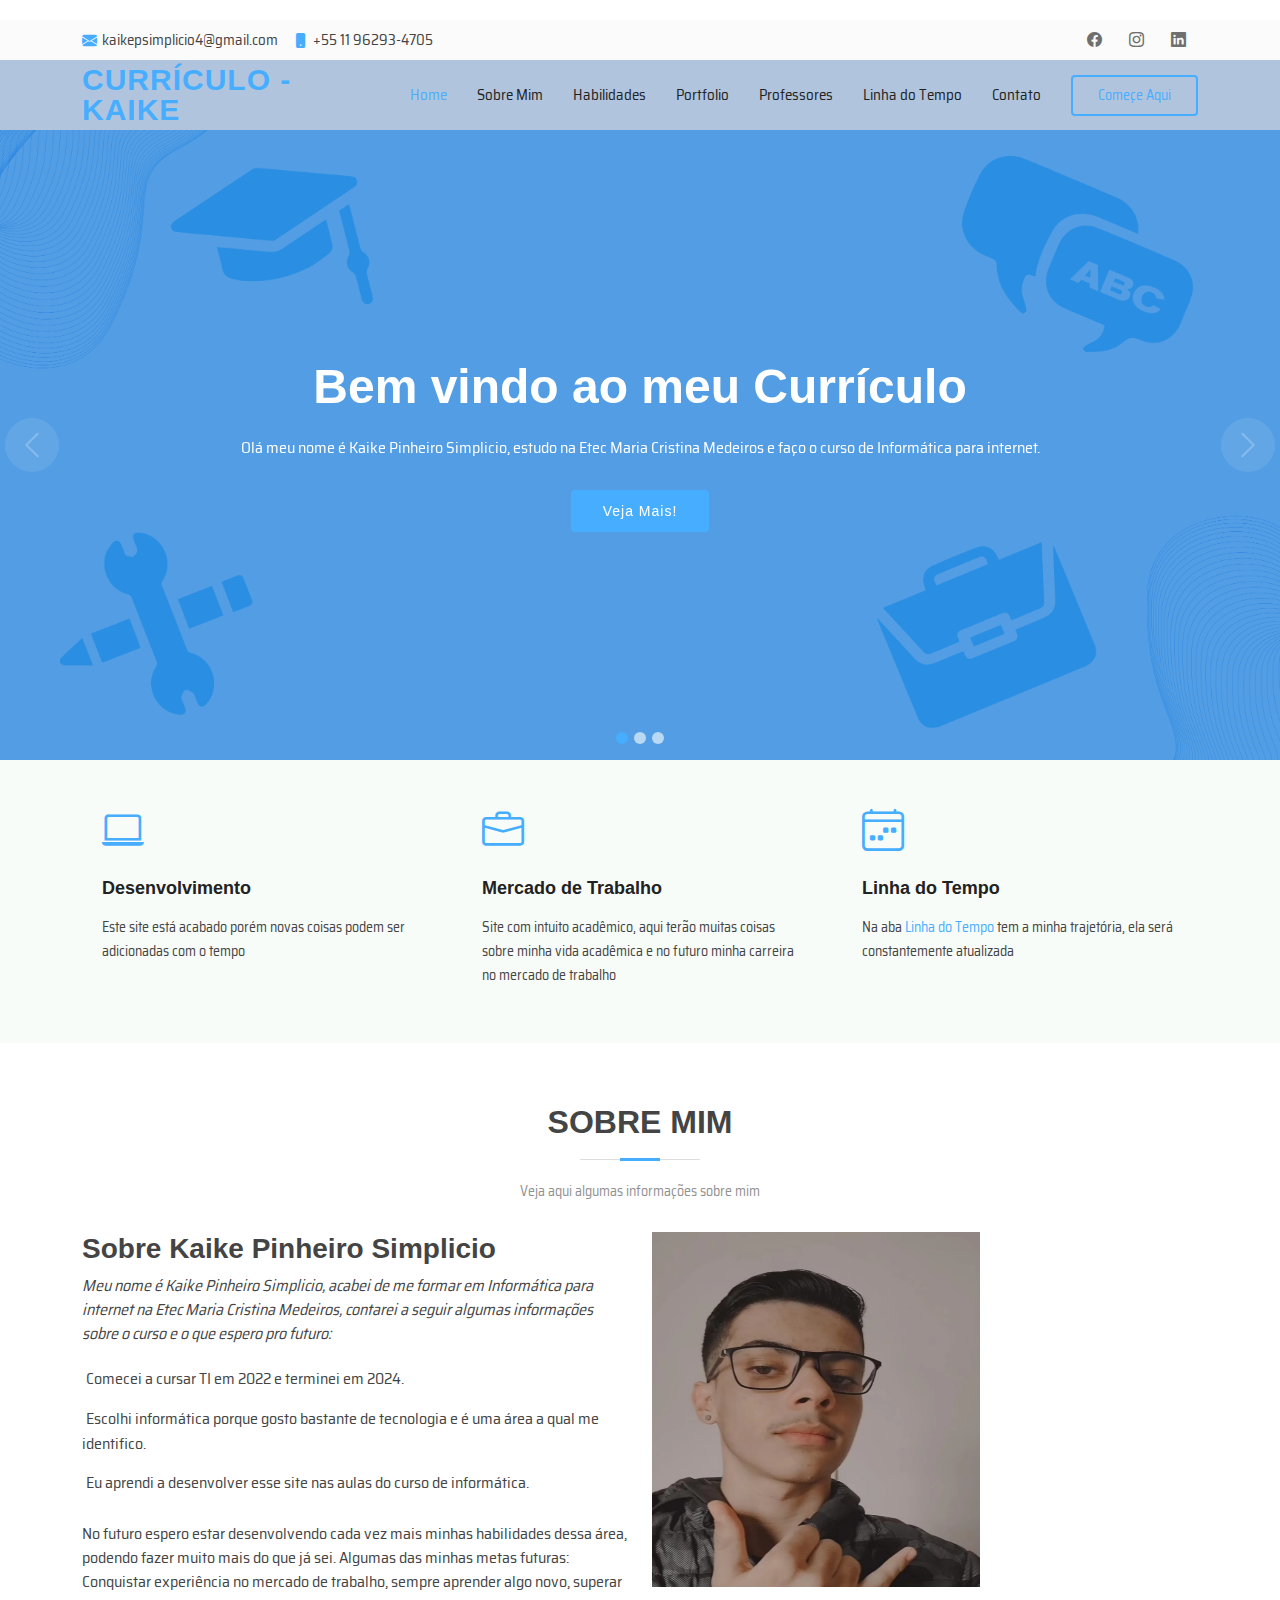
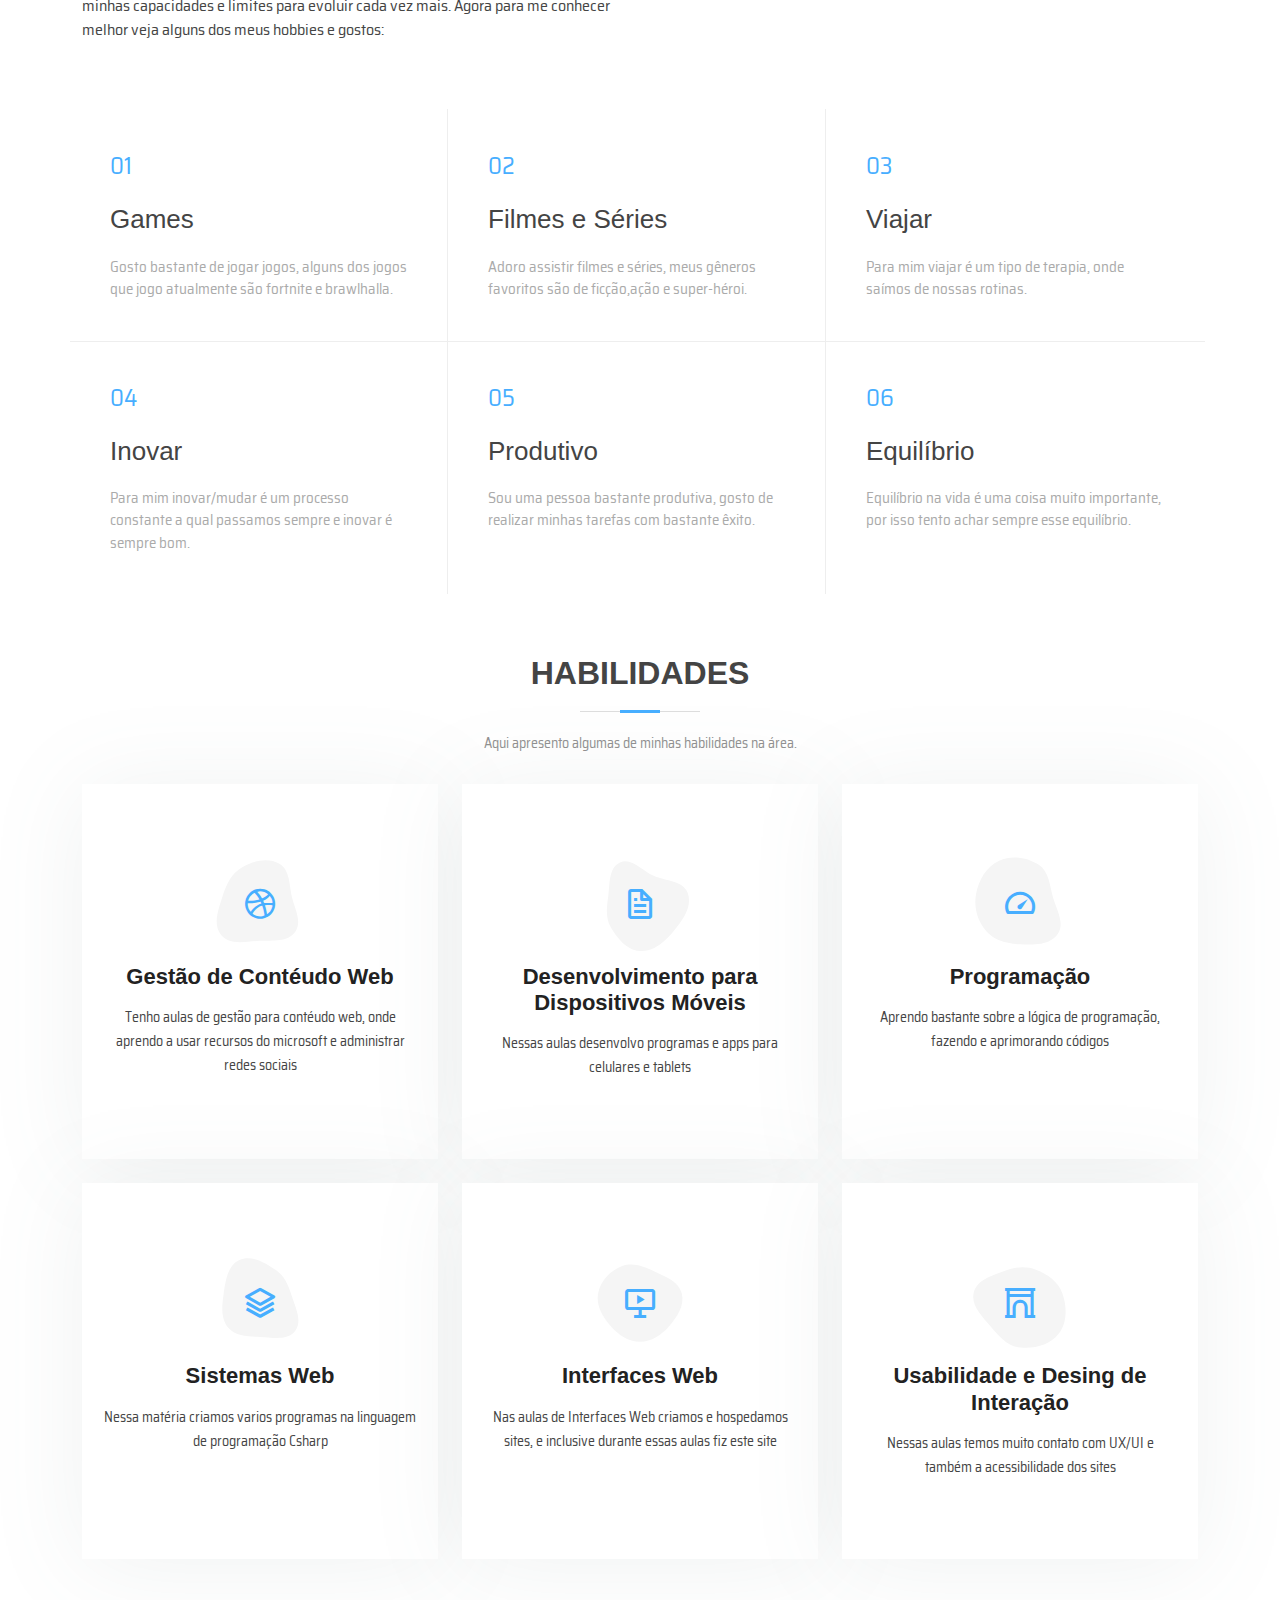
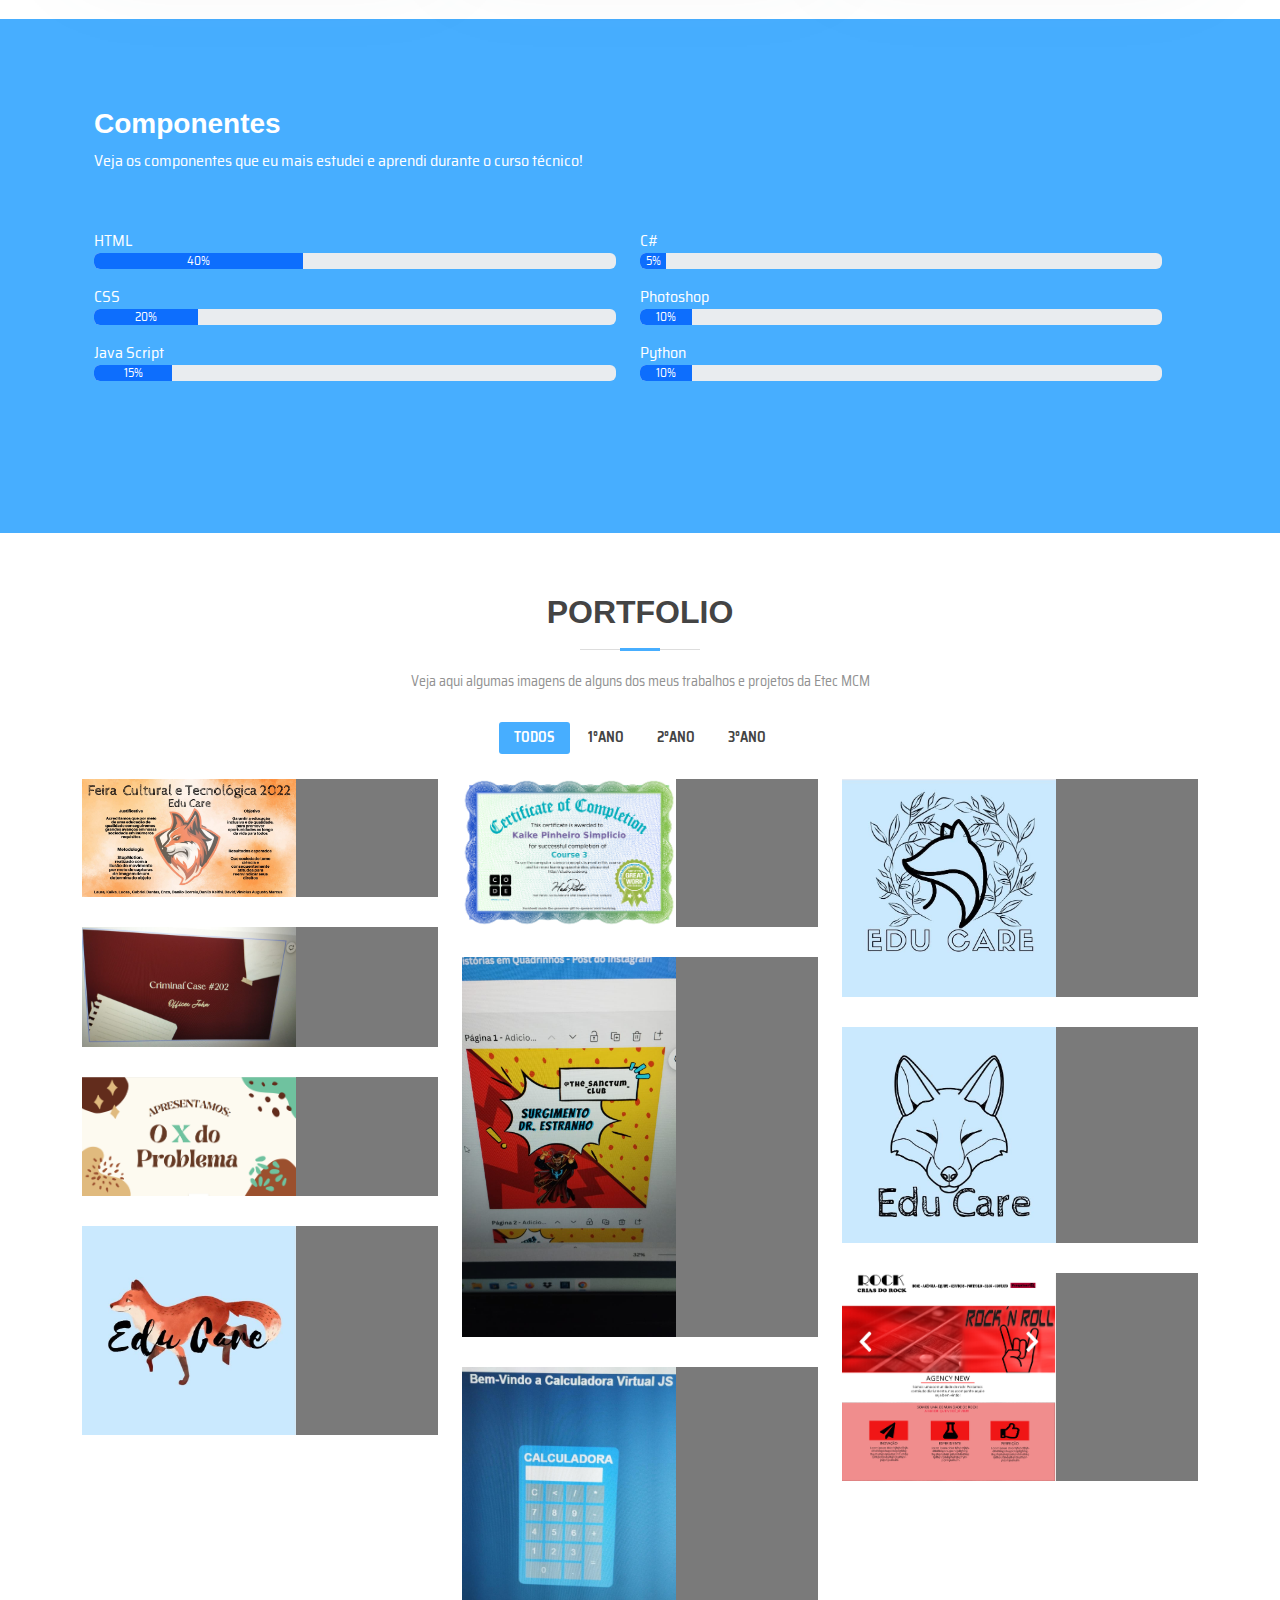
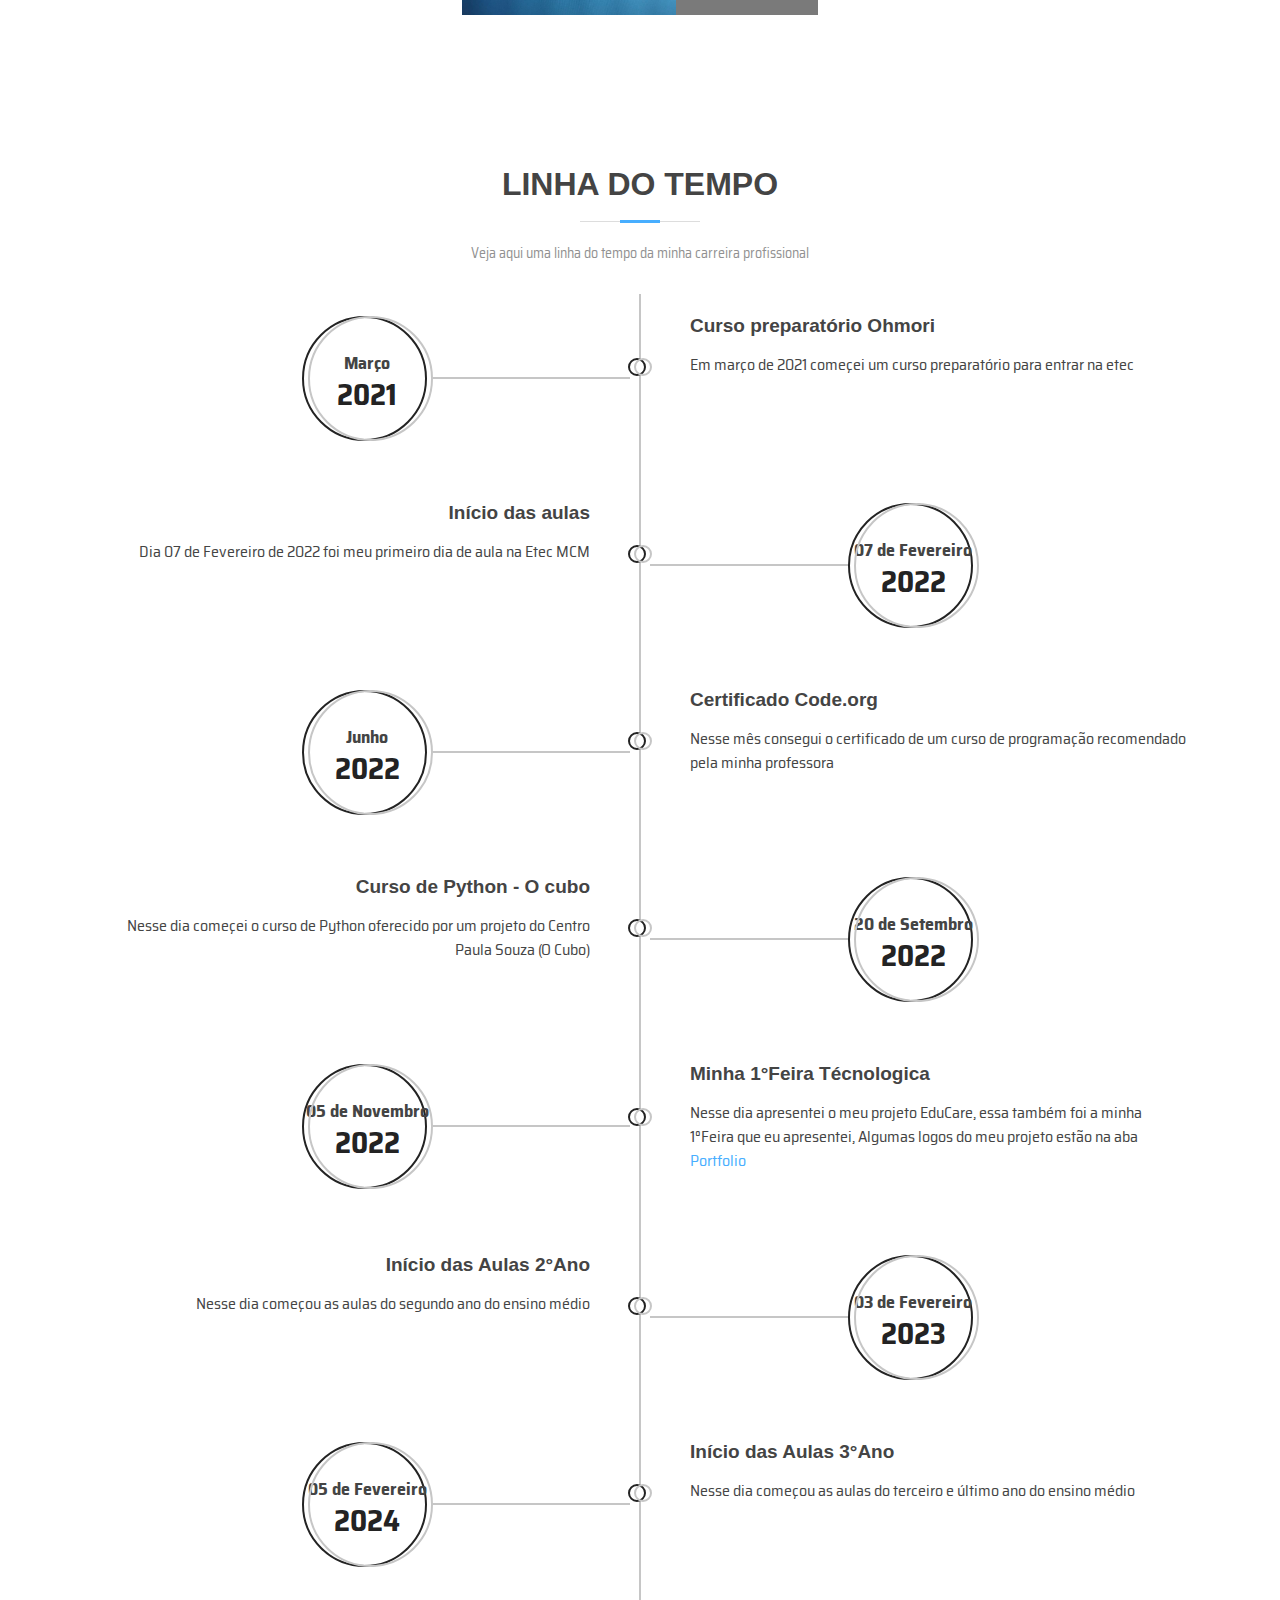
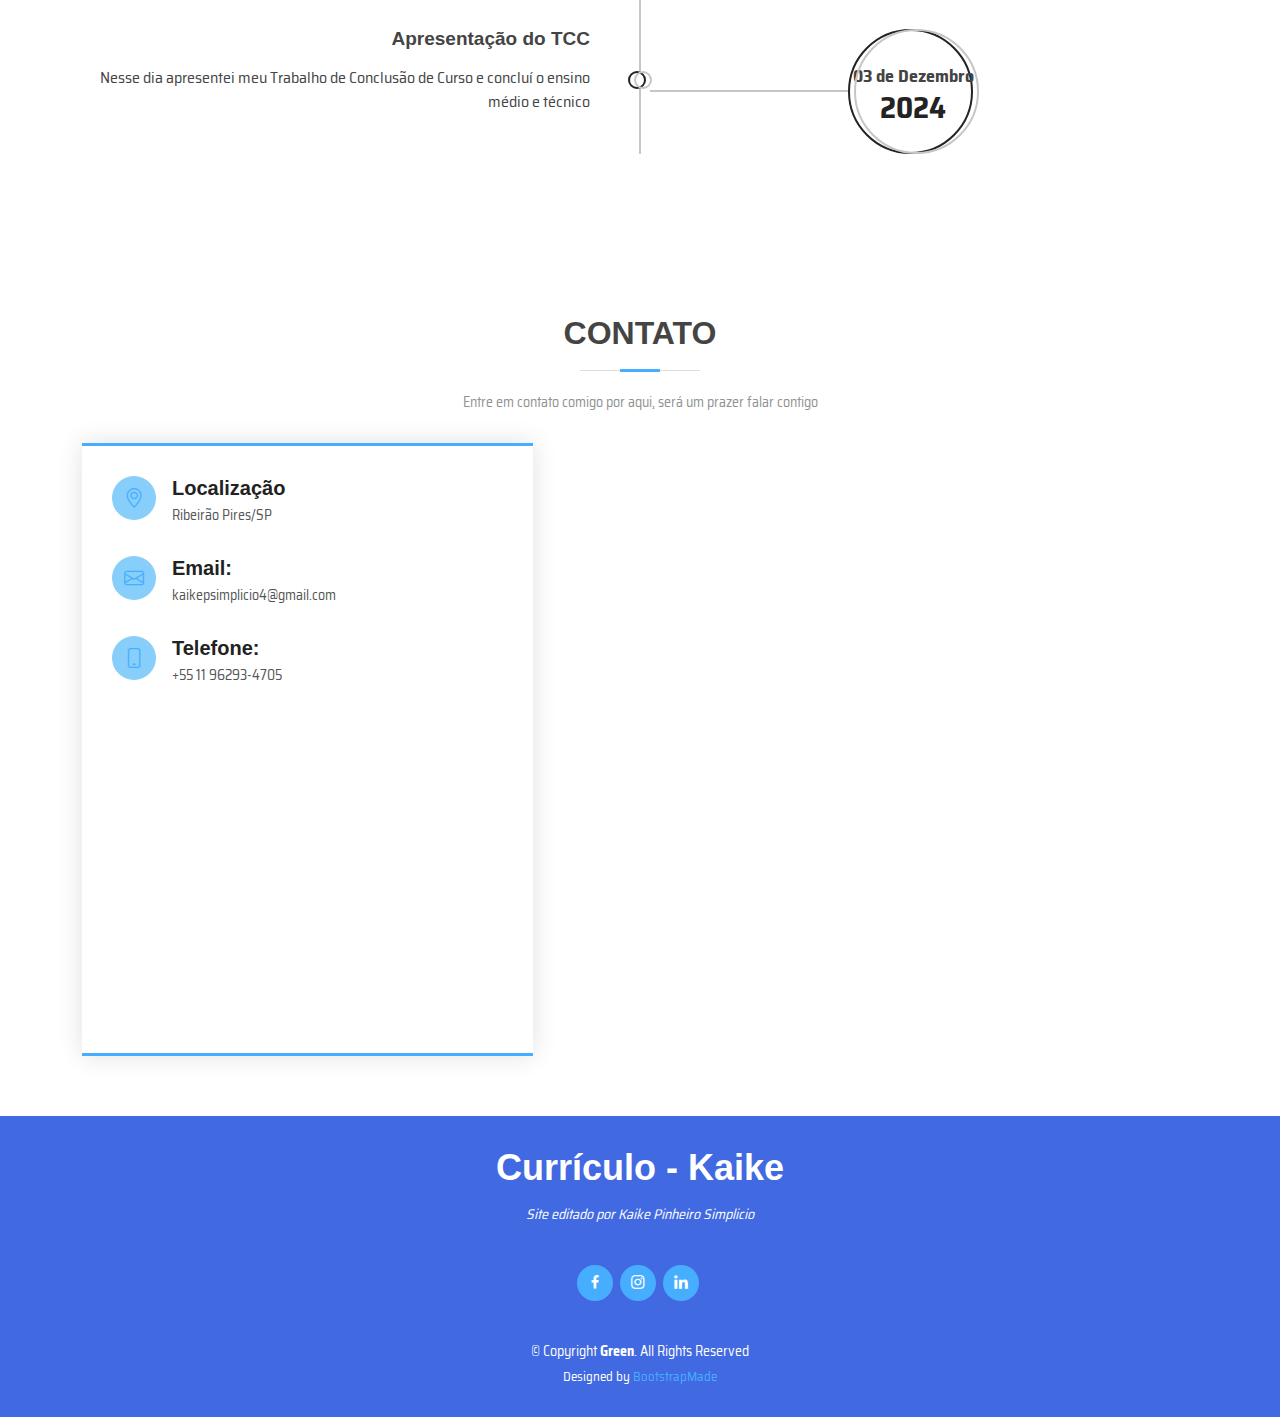
<file: index.html>
<!DOCTYPE html>
<html lang="pt-br">

<head>
  <meta charset="utf-8">
  <meta content="width=device-width, initial-scale=1.0" name="viewport">

  <title>Currículo - Kaike Pinheiro Simplicio</title>
  <meta content="" name="description">
  <meta content="" name="keywords">

  <!-- Favicons -->
  <link href="assets/img/favicon.ico" rel="icon">
  <link href="assets/img/icone.png" rel="apple-touch-icon">

  <!-- Google Fonts -->
  <link href="https://fonts.googleapis.com/css2?family=Saira+Semi+Condensed:wght@200&display=swap" rel="stylesheet">

  <!-- Vendor CSS Files -->
  <link href="assets/vendor/animate.css/animate.min.css" rel="stylesheet">
  <link href="assets/vendor/bootstrap/css/bootstrap.min.css" rel="stylesheet">
  <link href="assets/vendor/bootstrap-icons/bootstrap-icons.css" rel="stylesheet">
  <link href="assets/vendor/boxicons/css/boxicons.min.css" rel="stylesheet">
  <link href="assets/vendor/glightbox/css/glightbox.min.css" rel="stylesheet">
  <link href="assets/vendor/swiper/swiper-bundle.min.css" rel="stylesheet">

  <!-- Template Main CSS File -->
  <link href="assets/css/style.css" rel="stylesheet">

  <!-- =======================================================
  * Template Name: Green - v4.9.0
  * Template URL: https://bootstrapmade.com/green-free-one-page-bootstrap-template/
  * Author: BootstrapMade.com
  * License: https://bootstrapmade.com/license/
  ======================================================== -->
</head>

<body>

  <!-- ======= Top Bar ======= -->
  <section id="topbar" class="d-flex align-items-center">
    <div class="container d-flex justify-content-center justify-content-md-between">
      <div class="contact-info d-flex align-items-center">
        <i class="bi bi-envelope-fill"></i><a href="mailto:contact@example.com">kaikepsimplicio4@gmail.com</a>
        <i class="bi bi-phone-fill phone-icon"></i> +55 11 96293-4705
      </div>
      <div class="social-links d-none d-md-block">
        <a href="https://www.facebook.com/kaike.simplicio.56" class="facebook"><i class="bi bi-facebook"></i></a>
        <a href="https://www.instagram.com/kaike._.e/" class="instagram"><i class="bi bi-instagram"></i></a>
        <a href="https://www.linkedin.com/in/kaike-undefined-534b19252/" class="linkedin"><i class="bi bi-linkedin"></i></i></a>
      </div>
    </div>
  </section>

  <!-- ======= Header ======= -->
  <header id="header" class="d-flex align-items-center">
    <div class="container d-flex align-items-center">

      <h1 class="logo me-auto"><a href="index.html">Currículo - Kaike</a></h1>
      <!-- Uncomment below if you prefer to use an image logo -->
      <!-- <a href="index.html" class="logo me-auto"><img src="assets/img/logo.png" alt="" class="img-fluid"></a>-->

      <nav id="navbar" class="navbar">
        <ul>
          <li><a class="nav-link scrollto active" href="#home">Home</a></li>
          <li><a class="nav-link scrollto" href="#about">Sobre Mim</a></li>
          <li><a class="nav-link scrollto" href="#services">Habilidades</a></li>
          <li><a class="nav-link scrollto " href="#portfolio">Portfolio</a></li>
          <li><a class="nav-link scrollto" href="#team">Professores</a></li>
          <li><a class="nav-link scrollto" href="#timeline">Linha do Tempo</a></li>
          <li><a class="nav-link scrollto" href="#contact">Contato</a></li>
          <li><a class="getstarted scrollto" href="#about">Começe Aqui</a></li>
        </ul>
        <i class="bi bi-list mobile-nav-toggle"></i>
      </nav><!-- .navbar -->

    </div>
  </header><!-- End Header -->

  <!-- ======= Hero Section ======= -->
  <section id="hero">
    <div id="heroCarousel" data-bs-interval="5000" class="carousel slide carousel-fade" data-bs-ride="carousel">

      <ol class="carousel-indicators" id="hero-carousel-indicators"></ol>

      <div class="carousel-inner" role="listbox">

        <!-- Slide 1 -->
        <div class="carousel-item active" style="background-image: url(assets/img/slide/Banner\ boas\ vindas.png)">
          <div class="carousel-container">
            <div class="container">
              <h2 class="animate__animated animate__fadeInDown">Bem vindo ao meu <span>Currículo</span></h2>
              <p class="animate__animated animate__fadeInUp">Olá meu nome é Kaike Pinheiro Simplicio, estudo na Etec Maria Cristina Medeiros e faço o curso de Informática para internet.</p>
              <a href="#about" class="btn-get-started animate__animated animate__fadeInUp scrollto">Veja Mais!</a>
            </div>
          </div>
        </div>

        <!-- Slide 2 -->
        <div class="carousel-item" style="background-image: url(assets/img/slide/Minha\ Carreira.png)">
          <div class="carousel-container">
            <div class="container">
              <h2 class="animate__animated animate__fadeInDown">Minha Carreira</h2>
              <p class="animate__animated animate__fadeInUp">Veja meus projetos, cursos e até meu futuro TCC aqui.</p>
              <a href="#portfolio" class="btn-get-started animate__animated animate__fadeInUp scrollto">Veja Mais!</a>
            </div>
          </div>
        </div>

        <!-- Slide 3 -->
        <div class="carousel-item" style="background-image: url(assets/img/slide/Entre\ em\ contato.png)">
          <div class="carousel-container">
            <div class="container">
              <h2 class="animate__animated animate__fadeInDown">Entre em Contato</h2>
              <p class="animate__animated animate__fadeInUp">Se você se interessar no site entre em contato comigo, será um prazer falar com você</p>
              <a href="#contato" class="btn-get-started animate__animated animate__fadeInUp scrollto">Veja Mais!</a>
            </div>
          </div>
        </div>

      </div>

      <a class="carousel-control-prev" href="#heroCarousel" role="button" data-bs-slide="prev">
        <span class="carousel-control-prev-icon bi bi-chevron-left" aria-hidden="true"></span>
      </a>

      <a class="carousel-control-next" href="#heroCarousel" role="button" data-bs-slide="next">
        <span class="carousel-control-next-icon bi bi-chevron-right" aria-hidden="true"></span>
      </a>

    </div>
  </section><!-- Fim -->

  <main id="main">

    <!-- ======= Rodapé Menu ======= -->
    <section id="featured-services" class="featured-services section-bg">
      <div class="container">

        <div class="row no-gutters">
          <div class="col-lg-4 col-md-6">
            <div class="icon-box">
              <div class="icon"><i class="bi bi-laptop"></i></div>
              <h4 class="title"><a href="">Desenvolvimento</a></h4>
              <p class="description">Este site está acabado porém novas coisas podem ser adicionadas com o tempo</p>
            </div>
          </div>
          <div class="col-lg-4 col-md-6">
            <div class="icon-box">
              <div class="icon"><i class="bi bi-briefcase"></i></div>
              <h4 class="title"><a href="">Mercado de Trabalho</a></h4>
              <p class="description">Site com intuito acadêmico, aqui terão muitas coisas sobre minha vida acadêmica e no futuro minha carreira no mercado de trabalho</p>
            </div>
          </div>
          <div class="col-lg-4 col-md-6">
            <div class="icon-box">
              <div class="icon"><i class="bi bi-calendar4-week"></i></div>
              <h4 class="title"><a href="">Linha do Tempo</a></h4>
              <p class="description">Na aba <a href="#timeline">Linha do Tempo</a> tem a minha trajetória, ela será constantemente atualizada</p>
            </div>
          </div>
        </div>

      </div>
    </section><!-- End Featured Services Section -->

    <!-- ======= About Us Section ======= -->
    <section id="about" class="about">
      <div class="container">

        <div class="section-title">
          <h2>Sobre Mim</h2>
          <p>Veja aqui algumas informações sobre mim</p>
        </div>

        <div class="row">
          <div class="col-lg-6 order-1 order-lg-2">
            <img src="assets/img/Eu.jpeg" class="img-fluid" alt="">
          </div>
          <div class="col-lg-6 pt-4 pt-lg-0 order-2 order-lg-1 content">
            <h3>Sobre Kaike Pinheiro Simplicio</h3>
            <p class="fst-italic">Meu nome é Kaike Pinheiro Simplicio, acabei de me formar em Informática para internet na Etec Maria Cristina Medeiros, contarei a seguir algumas informações sobre o curso e o que espero pro futuro:</p>
            <ul>
              <li><i class="bi bi-check-circled"></i> Comecei a cursar TI em 2022 e terminei em 2024.</li>
              <li><i class="bi bi-check-circled"></i> Escolhi informática porque gosto bastante de tecnologia e é uma área a qual me identifico.</li>
              <li><i class="bi bi-check-circled"></i> Eu aprendi a desenvolver esse site nas aulas do curso de informática.</li>
            </ul>
            <p>No futuro espero estar desenvolvendo cada vez mais minhas habilidades dessa área, podendo fazer muito mais do que já sei. 
               Algumas das minhas metas futuras: Conquistar experiência no mercado de trabalho, sempre aprender algo novo, superar minhas capacidades e limites para evoluir cada vez mais.
               Agora para me conhecer melhor veja alguns dos meus hobbies e gostos:
            </p>
          </div>
        </div>

      </div>
    </section><!-- End About Us Section -->

    <!-- ======= Why Us Section ======= -->
    <section id="why-us" class="why-us">
      <div class="container">

        <div class="row no-gutters">

          <div class="col-lg-4 col-md-6 content-item">
            <span>01</span>
            <h4>Games</h4>
            <p>Gosto bastante de jogar jogos, alguns dos jogos que jogo atualmente são fortnite e brawlhalla.</p>
          </div>

          <div class="col-lg-4 col-md-6 content-item">
            <span>02</span>
            <h4>Filmes e Séries</h4>
            <p>Adoro assistir filmes e séries, meus gêneros favoritos são de ficção,ação e super-héroi.</p>
          </div>

          <div class="col-lg-4 col-md-6 content-item">
            <span>03</span>
            <h4>Viajar</h4>
            <p>Para mim viajar é um tipo de terapia, onde saímos de nossas rotinas.</p>
          </div>

          <div class="col-lg-4 col-md-6 content-item">
            <span>04</span>
            <h4>Inovar</h4>
            <p>Para mim inovar/mudar é um processo constante a qual passamos sempre e inovar é sempre bom.</p>
          </div>

          <div class="col-lg-4 col-md-6 content-item">
            <span>05</span>
            <h4>Produtivo</h4>
            <p>Sou uma pessoa bastante produtiva, gosto de realizar minhas tarefas com bastante êxito.</p>
          </div>

          <div class="col-lg-4 col-md-6 content-item">
            <span>06</span>
            <h4>Equilíbrio</h4>
            <p>Equilíbrio na vida é uma coisa muito importante, por isso tento achar sempre esse equilíbrio.</p>
          </div>

        </div>

      </div>
    </section><!-- End Why Us Section -->

    <!-- ======= Services Section ======= -->
    <section id="services" class="services">
      <div class="container">

        <div class="section-title">
          <h2>Habilidades</h2>
          <p>Aqui apresento algumas de minhas habilidades na área.</p>
        </div>

        <div class="row">
          <div class="col-lg-4 col-md-6 d-flex align-items-stretch" data-aos="zoom-in" data-aos-delay="100">
            <div class="icon-box iconbox-blue">
              <div class="icon">
                <svg width="100" height="100" viewBox="0 0 600 600" xmlns="http://www.w3.org/2000/svg">
                  <path stroke="none" stroke-width="0" fill="#f5f5f5" d="M300,521.0016835830174C376.1290562159157,517.8887921683347,466.0731472004068,529.7835943286574,510.70327084640275,468.03025145048787C554.3714126377745,407.6079735673963,508.03601936045806,328.9844924480964,491.2728898941984,256.3432110539036C474.5976632858925,184.082847569629,479.9380746630129,96.60480741107993,416.23090153303,58.64404602377083C348.86323505073057,18.502131276798302,261.93793281208167,40.57373210992963,193.5410806939664,78.93577620505333C130.42746243093433,114.334589627462,98.30271207620316,179.96522072025542,76.75703585869454,249.04625023123273C51.97151888228291,328.5150500222984,13.704378332031375,421.85034740162234,66.52175969318436,486.19268352777647C119.04800174914682,550.1803526380478,217.28368757567262,524.383925680826,300,521.0016835830174"></path>
                </svg>
                <i class="bx bxl-dribbble"></i>
              </div>
              <h4><a href="member">Gestão de Contéudo Web</a></h4>
              <p>Tenho aulas de gestão para contéudo web, onde aprendo a usar recursos do microsoft e administrar redes sociais</p>
            </div>
          </div>

          <div class="col-lg-4 col-md-6 d-flex align-items-stretch mt-4 mt-md-0" data-aos="zoom-in" data-aos-delay="200">
            <div class="icon-box iconbox-orange ">
              <div class="icon">
                <svg width="100" height="100" viewBox="0 0 600 600" xmlns="http://www.w3.org/2000/svg">
                  <path stroke="none" stroke-width="0" fill="#f5f5f5" d="M300,582.0697525312426C382.5290701553225,586.8405444964366,449.9789794690241,525.3245884688669,502.5850820975895,461.55621195738473C556.606425686781,396.0723002908107,615.8543463187945,314.28637112970534,586.6730223649479,234.56875336149918C558.9533121215079,158.8439757836574,454.9685369536778,164.00468322053177,381.49747125262974,130.76875717737553C312.15926192815925,99.40240125094834,248.97055460311594,18.661163978235184,179.8680185752513,50.54337015887873C110.5421016452524,82.52863877960104,119.82277516462835,180.83849132639028,109.12597500060166,256.43424936330496C100.08760227029461,320.3096726198365,92.17705696193138,384.0621239912766,124.79988738764834,439.7174275375508C164.83382741302287,508.01625554203684,220.96474134820875,577.5009287672846,300,582.0697525312426"></path>
                </svg>
                <i class="bx bx-file"></i>
              </div>
              <h4><a href="">Desenvolvimento para Dispositivos Móveis</a></h4>
              <p>Nessas aulas desenvolvo programas e apps para celulares e tablets</p>
            </div>
          </div>

          <div class="col-lg-4 col-md-6 d-flex align-items-stretch mt-4 mt-lg-0" data-aos="zoom-in" data-aos-delay="300">
            <div class="icon-box iconbox-pink">
              <div class="icon">
                <svg width="100" height="100" viewBox="0 0 600 600" xmlns="http://www.w3.org/2000/svg">
                  <path stroke="none" stroke-width="0" fill="#f5f5f5" d="M300,541.5067337569781C382.14930387511276,545.0595476570109,479.8736841581634,548.3450877840088,526.4010558755058,480.5488172755941C571.5218469581645,414.80211281144784,517.5187510058486,332.0715597781072,496.52539010469104,255.14436215662573C477.37192572678356,184.95920475031193,473.57363656557914,105.61284051026155,413.0603344069578,65.22779650032875C343.27470386102294,18.654635553484475,251.2091493199835,5.337323636656869,175.0934190732945,40.62881213300186C97.87086631185822,76.43348514350839,51.98124368387456,156.15599469081315,36.44837278890362,239.84606092416172C21.716077023791087,319.22268207091537,43.775223500013084,401.1760424656574,96.891909868211,461.97329694683043C147.22146801428983,519.5804099606455,223.5754009179313,538.201503339737,300,541.5067337569781"></path>
                </svg>
                <i class="bx bx-tachometer"></i>
              </div>
              <h4><a href="">Programação</a></h4>
              <p>Aprendo bastante sobre a lógica de programação, fazendo e aprimorando códigos</p>
            </div>
          </div>

          <div class="col-lg-4 col-md-6 d-flex align-items-stretch mt-4" data-aos="zoom-in" data-aos-delay="100">
            <div class="icon-box iconbox-yellow">
              <div class="icon">
                <svg width="100" height="100" viewBox="0 0 600 600" xmlns="http://www.w3.org/2000/svg">
                  <path stroke="none" stroke-width="0" fill="#f5f5f5" d="M300,503.46388370962813C374.79870501325706,506.71871716319447,464.8034551963731,527.1746412648533,510.4981551193396,467.86667711651364C555.9287308511215,408.9015244558933,512.6030010748507,327.5744911775523,490.211057578863,256.5855673507754C471.097692560561,195.9906835881958,447.69079081568157,138.11976852964426,395.19560036434837,102.3242989838813C329.3053358748298,57.3949838291264,248.02791733380457,8.279543830951368,175.87071277845988,42.242879143198664C103.41431057327972,76.34704239035025,93.79494320519305,170.9812938413882,81.28167332365135,250.07896920659033C70.17666984294237,320.27484674793965,64.84698225790005,396.69656628748305,111.28512138212992,450.4950937839243C156.20124167950087,502.5303643271138,231.32542653798444,500.4755392045468,300,503.46388370962813"></path>
                </svg>
                <i class="bx bx-layer"></i>
              </div>
              <h4><a href="">Sistemas Web</a></h4>
              <p>Nessa matéria criamos varios programas na linguagem de programação Csharp</p>
            </div>
          </div>

          <div class="col-lg-4 col-md-6 d-flex align-items-stretch mt-4" data-aos="zoom-in" data-aos-delay="200">
            <div class="icon-box iconbox-red">
              <div class="icon">
                <svg width="100" height="100" viewBox="0 0 600 600" xmlns="http://www.w3.org/2000/svg">
                  <path stroke="none" stroke-width="0" fill="#f5f5f5" d="M300,532.3542879108572C369.38199826031484,532.3153073249985,429.10787420159085,491.63046689027357,474.5244479745417,439.17860296908856C522.8885846962883,383.3225815378663,569.1668002868075,314.3205725914397,550.7432151929288,242.7694973846089C532.6665558377875,172.5657663291529,456.2379748765914,142.6223662098291,390.3689995646985,112.34683881706744C326.66090330228417,83.06452184765237,258.84405631176094,53.51806209861945,193.32584062364296,78.48882559362697C121.61183558270385,105.82097193414197,62.805066853699245,167.19869350419734,48.57481801355237,242.6138429142374C34.843463184063346,315.3850353017275,76.69343916112496,383.4422959591041,125.22947124332185,439.3748458443577C170.7312796277747,491.8107796887764,230.57421082200815,532.3932930995766,300,532.3542879108572"></path>
                </svg>
                <i class="bx bx-slideshow"></i>
              </div>
              <h4><a href="">Interfaces Web</a></h4>
              <p>Nas aulas de Interfaces Web criamos e hospedamos sites, e inclusive durante essas aulas fiz este site</p>
            </div>
          </div>

          <div class="col-lg-4 col-md-6 d-flex align-items-stretch mt-4" data-aos="zoom-in" data-aos-delay="300">
            <div class="icon-box iconbox-teal">
              <div class="icon">
                <svg width="100" height="100" viewBox="0 0 600 600" xmlns="http://www.w3.org/2000/svg">
                  <path stroke="none" stroke-width="0" fill="#f5f5f5" d="M300,566.797414625762C385.7384707136149,576.1784315230908,478.7894351017131,552.8928747891023,531.9192734346935,484.94944893311C584.6109503024035,417.5663521118492,582.489472248146,322.67544863468447,553.9536738515405,242.03673114598146C529.1557734026468,171.96086150256528,465.24506316201064,127.66468636344209,395.9583748389544,100.7403814666027C334.2173773831606,76.7482773500951,269.4350130405921,84.62216499799875,207.1952322260088,107.2889140133804C132.92018162631612,134.33871894543012,41.79353780512637,160.00259165414826,22.644507872594943,236.69541883565114C3.319112789854554,314.0945973066697,72.72355303640163,379.243833228382,124.04198916343866,440.3218312028393C172.9286146004772,498.5055451809895,224.45579914871206,558.5317968840102,300,566.797414625762"></path>
                </svg>
                <i class="bx bx-arch"></i>
              </div>
              <h4><a href="">Usabilidade e Desing de Interação</a></h4>
              <p>Nessas aulas temos muito contato com UX/UI e também a acessibilidade dos sites</p>
            </div>
          </div>

        </div>

      </div>
    </section><!-- End Services Section -->

    <!-- ======= Cta Section ======= -->
    <section id="cta" class="cta">
      <div class="container">

        <div class="container pb-5">          
          <div class="row mb-4">
          
          <h3 class="inter pt-2">Componentes</h3>
          <p>Veja os componentes que eu mais estudei e aprendi durante o curso técnico!</p>
          <div class="row mt-4">
              <div class="col-md-6">

                  <p class="mt-3 mb-0">HTML</p>
                  <div class="progress">
                      <div class="progress-bar" role="progressbar" aria-label="Example with label" 
                      style="width: 40%;" aria-valuenow="40"  aria-valuemin="0" aria-valuemax="100">40%</div>
                  </div>

                  <p class="mt-3 mb-0">CSS</p>
                  <div class="progress">
                      <div class="progress-bar" role="progressbar" aria-label="Example with label" 
                      style="width: 20%;" aria-valuenow="20"  aria-valuemin="0" aria-valuemax="100">20%</div>
                  </div>

                  <p class="mt-3 mb-0">Java Script<a href=""></a></p>
                  <div class="progress">
                      <div class="progress-bar" role="progressbar" aria-label="Example with label" 
                      style="width: 15%;" aria-valuenow="15"  aria-valuemin="0" aria-valuemax="100">15%</div>
                  </div>
              </div>


              <div class="col-md-6">

                  <p class="mt-3 mb-0">C#</p>
                  <div class="progress">
                      <div class="progress-bar" role="progressbar" aria-label="Example with label" 
                      style="width: 5%;" aria-valuenow="5"  aria-valuemin="0" aria-valuemax="100">5%</div>
                  </div>
                  
                  <p class="mt-3 mb-0">Photoshop</p>
                  <div class="progress">
                      <div class="progress-bar" role="progressbar" aria-label="Example with label" 
                      style="width: 10%;" aria-valuenow="10"  aria-valuemin="0" aria-valuemax="100">10%</div>
                  </div>

                  <p class="mt-3 mb-0">Python<a href=""></a></p>
                  <div class="progress">
                      <div class="progress-bar" role="progressbar" aria-label="Example with label" 
                      style="width: 10%;" aria-valuenow="10"  aria-valuemin="0" aria-valuemax="100">10%</div>
                  </div>
              </div>
          </div>
    </section><!-- End Cta Section -->

    <!-- ======= Portfolio Section ======= -->
    <section id="portfolio" class="portfolio">
      <div class="container">

        <div class="section-title">
          <h2>Portfolio</h2>
          <p>Veja aqui algumas imagens de alguns dos meus trabalhos e projetos da Etec MCM</p>
        </div>

        <div class="row">
          <div class="col-lg-12 d-flex justify-content-center">
            <ul id="portfolio-flters">
              <li data-filter="*" class="filter-active">Todos</li>
              <li data-filter=".filter-app">1°Ano</li>
              <li data-filter=".filter-card">2°Ano</li>
              <li data-filter=".filter-web">3°Ano</li>
            </ul>
          </div>
        </div>

        <div class="row portfolio-container">

          <div class="col-lg-4 col-md-6 portfolio-item filter-app">
            <div class="portfolio-wrap">
              <img src="assets/img/portfolio/banner_feira.jpeg" class="img-fluid" alt="">
              <div class="portfolio-info">
                <h4>Banner</h4>
                <p>Banner da feira técnologica Etec MCM 2022</p>
                <div class="portfolio-links">
                  <a href="assets/img/portfolio/banner_feira.jpeg" data-gallery="portfolioGallery" class="portfolio-lightbox" title="Banner"><i class="bx bx-plus"></i></a>
                  <a href="portfolio-details.html" title="More Details"><i class="bx bx-link"></i></a>
                </div>
              </div>
            </div>
          </div>

          <div class="col-lg-4 col-md-6 portfolio-item filter-app">
            <div class="portfolio-wrap">
              <img src="assets/img/portfolio/certificado.PNG" class="img-fluid" alt="">
              <div class="portfolio-info">
                <h4>Certificado Code.org</h4>
                <p>Certificado de curso de programação</p>
                <div class="portfolio-links">
                  <a href="assets/img/portfolio/certificado.PNG" data-gallery="portfolioGallery" class="portfolio-lightbox" title="Certificado Code.org"><i class="bx bx-plus"></i></a>
                </div>
              </div>
            </div>
          </div>

          <div class="col-lg-4 col-md-6 portfolio-item filter-app">
            <div class="portfolio-wrap">
              <img src="assets/img/portfolio/educare_logo.jpeg" class="img-fluid" alt="">
              <div class="portfolio-info">
                <h4>Logo Educare</h4>
                <p>Logo Principal do projeto Educare</p>
                <div class="portfolio-links">
                  <a href="assets/img/portfolio/educare_logo.jpeg" data-gallery="portfolioGallery" class="portfolio-lightbox" title="Logo"><i class="bx bx-plus"></i></a>
                  <a href="portfolio-details.html" title="More Details"><i class="bx bx-link"></i></a>
                </div>
              </div>
            </div>
          </div>

          <div class="col-lg-4 col-md-6 portfolio-item filter-card">
            <div class="portfolio-wrap">
              <img src="assets/img/portfolio/slide_produ.jpeg" class="img-fluid" alt="">
              <div class="portfolio-info">
                <h4>Desing de app de cafeteria</h4>
                <p>Prototipo de um app de cafeteria</p>
                <p>Link para o projeto em breve:</p> <a href="">Em Breve</a>
                <div class="portfolio-links">
                  <a href="assets/img/portfolio/slide_produ.jpeg" data-gallery="portfolioGallery" class="portfolio-lightbox" title="Slide"><i class="bx bx-plus"></i></a>
                </div>
              </div>
            </div>
          </div>

          <div class="col-lg-4 col-md-6 portfolio-item filter-app">
            <div class="portfolio-wrap">
              <img src="assets/img/portfolio/post_produ.jpeg" class="img-fluid" alt="">
              <div class="portfolio-info">
                <h4>Post</h4>
                <p>Produção de post para Instagram</p>
                <div class="portfolio-links">
                  <a href="assets/img/portfolio/post_produ.jpeg" data-gallery="portfolioGallery" class="portfolio-lightbox" title="Post"><i class="bx bx-plus"></i></a>
                </div>
              </div>
            </div>
          </div>

          <div class="col-lg-4 col-md-6 portfolio-item filter-app">
            <div class="portfolio-wrap">
              <img src="assets/img/portfolio/educare_logo_frente.jpeg" class="img-fluid" alt="">
              <div class="portfolio-info">
                <h4>Logo de Frente</h4>
                <p>Logo de frente do projeto Educare</p>
                <div class="portfolio-links">
                  <a href="assets/img/portfolio/educare_logo_frente.jpeg" data-gallery="portfolioGallery" class="portfolio-lightbox" title="Logo de Frente"><i class="bx bx-plus"></i></a>
                  <a href="portfolio-details.html" title="More Details"><i class="bx bx-link"></i></a>
                </div>
              </div>
            </div>
          </div>

          <div class="col-lg-4 col-md-6 portfolio-item filter-app">
            <div class="portfolio-wrap">
              <img src="assets/img/portfolio/fotonovela.PNG" class="img-fluid" alt="">
              <div class="portfolio-info">
                <h4>Fotonovela</h4>
                <p>Fotonovela sobre o conto "O X do problema"</p>
                <div class="portfolio-links">
                  <a href="assets/img/portfolio/fotonovela.PNG" data-gallery="portfolioGallery" class="portfolio-lightbox" title="Fotonovela"><i class="bx bx-plus"></i></a>
                </div>
              </div>
            </div>
          </div>

          <div class="col-lg-4 col-md-6 portfolio-item filter-app">
            <div class="portfolio-wrap">
              <img src="assets/img/portfolio/educare_logo_raposa.jpeg" class="img-fluid" alt="">
              <div class="portfolio-info">
                <h4>Logo Raposa</h4>
                <p>Logo do mascote da Educare</p>
                <div class="portfolio-links">
                  <a href="assets/img/portfolio/educare_logo_raposa.jpeg" data-gallery="portfolioGallery" class="portfolio-lightbox" title="Raposa"><i class="bx bx-plus"></i></a>
                  <a href="portfolio-details.html" title="More Details"><i class="bx bx-link"></i></a>
                </div>
              </div>
            </div>
          </div>

          <div class="col-lg-4 col-md-6 portfolio-item filter-app">
            <div class="portfolio-wrap">
              <img src="assets/img/portfolio/Capturar.PNG" class="img-fluid" alt="">
              <div class="portfolio-info">
                <h4>Layout</h4>
                <p>Layout de site desenvolvido nas aulas de Artes Digitais</p>
                <div class="portfolio-links">
                  <a href="assets/img/portfolio/Capturar.PNG" data-gallery="portfolioGallery" class="portfolio-lightbox" title="Layout"><i class="bx bx-plus"></i></a>
                </div>
              </div>
            </div>
          </div>

          <div class="col-lg-4 col-md-6 portfolio-item filter-app">
            <div class="portfolio-wrap">
              <img src="assets/img/portfolio/Calculadora.jpeg" class="img-fluid" alt="">
              <div class="portfolio-info">
                <h4>Calculadora feita com JavaScript</h4>
                <p>Calculadora funcional feita nas aulas de Interfaces Web e Programação</p>
                <p>Link para a calculadora:</p><a href="https://projkaikepinheiro.github.io/Calculadora_js">Clique Aqui!</a> 
                <div class="portfolio-links">
                  <a href="assets/img/portfolio/Calculadora.jpeg" data-gallery="portfolioGallery" class="portfolio-lightbox" title="Calculadora JS"><i class="bx bx-plus"></i></a>
                </div>
              </div>
            </div>
          </div>

        </div>

      </div>
    </section><!-- End Portfolio Section -->

    <!-- ======= Timeline Section ======= -->
    <section id="timeline" class="timeline">
      <div class="container">

        <div class="section-title">
          <h2>Linha do Tempo</h2>
          <p>Veja aqui uma linha do tempo da minha carreira profissional</p>
        </div>

        <div class="container">
          <div class="main-timeline">
            <!-- start experience section-->
            <div class="timeline">
                <div class="icon"></div>
                <div class="date-content">
                    <div class="date-outer">
                        <span class="date">
                                <span class="month">Março</span>
                        <span class="year">2021</span>
                        </span>
                    </div>
                </div>
                <div class="timeline-content">
                    <h5 class="title">Curso preparatório Ohmori</h5>
                    <p class="description">
                        Em março de 2021 começei um curso preparatório para entrar na etec
                    </p>
                </div>
            </div>
            <!-- end experience section-->

            <!-- start experience section-->
            <div class="timeline">
                <div class="icon"></div>
                <div class="date-content">
                    <div class="date-outer">
                        <span class="date">
                                <span class="month">07 de Fevereiro</span>
                        <span class="year">2022</span>
                        </span>
                    </div>
                </div>
                <div class="timeline-content">
                    <h5 class="title">Início das aulas</h5>
                    <p class="description">
                        Dia 07 de Fevereiro de 2022 foi meu primeiro dia de aula na Etec MCM
                    </p>
                </div>
            </div>
            <!-- end experience section-->

            <!-- start experience section-->
            <div class="timeline">
                <div class="icon"></div>
                <div class="date-content">
                    <div class="date-outer">
                        <span class="date">
                                <span class="month">Junho</span>
                        <span class="year">2022</span>
                        </span>
                    </div>
                </div>
                <div class="timeline-content">
                    <h5 class="title">Certificado Code.org</h5>
                    <p class="description">
                        Nesse mês consegui o certificado de um curso de programação recomendado pela minha professora
                    </p>
                </div>
            </div>
            <!-- end experience section-->

            <!-- start experience section-->
            <div class="timeline">
              <div class="icon"></div>
              <div class="date-content">
                  <div class="date-outer">
                      <span class="date">
                              <span class="month">20 de Setembro</span>
                      <span class="year">2022</span>
                      </span>
                  </div>
              </div>
              <div class="timeline-content">
                  <h5 class="title">Curso de Python - O cubo</h5>
                  <p class="description">
                      Nesse dia começei o curso de Python oferecido por um projeto do Centro Paula Souza (O Cubo)
                  </p>
              </div>
          </div>
          <!-- end experience section-->

          <!-- start experience section-->
          <div class="timeline">
            <div class="icon"></div>
            <div class="date-content">
                <div class="date-outer">
                    <span class="date">
                            <span class="month">05 de Novembro</span>
                    <span class="year">2022</span>
                    </span>
                </div>
            </div>
            <div class="timeline-content">
                <h5 class="title">Minha 1°Feira Técnologica</h5>
                <p class="description">
                    Nesse dia apresentei o meu projeto EduCare, essa também foi a minha 1°Feira que eu apresentei, Algumas logos do meu projeto estão na aba <a href="#portfolio"> Portfolio</a>
                </p>
            </div>
        </div>
        <!-- end experience section-->

        <!-- start experience section-->
        <div class="timeline">
          <div class="icon"></div>
          <div class="date-content">
              <div class="date-outer">
                  <span class="date">
                          <span class="month">03 de Fevereiro</span>
                  <span class="year">2023</span>
                  </span>
              </div>
          </div>
          <div class="timeline-content">
              <h5 class="title">Início das Aulas 2°Ano</h5>
              <p class="description">
                Nesse dia começou as aulas do segundo ano do ensino médio
              </p>
          </div>
      </div>
      <!-- end experience section-->

      <!-- start experience section-->
       <div class="timeline">
        <div class="icon"></div>
        <div class="date-content">
            <div class="date-outer">
                <span class="date">
                        <span class="month">05 de Fevereiro</span>
                <span class="year">2024</span>
                </span>
            </div>
        </div>
        <div class="timeline-content">
            <h5 class="title">Início das Aulas 3°Ano</h5>
            <p class="description">
              Nesse dia começou as aulas do terceiro e último ano do ensino médio
            </p>
        </div>
    </div>
    <!-- end experience section-->

    <!-- start experience section-->
    <div class="timeline">
      <div class="icon"></div>
      <div class="date-content">
          <div class="date-outer">
              <span class="date">
                      <span class="month">03 de Dezembro</span>
              <span class="year">2024</span>
              </span>
          </div>
      </div>
      <div class="timeline-content">
          <h5 class="title">Apresentação do TCC</h5>
          <p class="description">
            Nesse dia apresentei meu Trabalho de Conclusão de Curso e concluí o ensino médio e técnico
          </p>
      </div>
  </div>
  <!-- end experience section-->

          </div>
        </div>
      </div>
    </section>
    <!-- ======= Contact Section ======= -->
    <section id="contact" class="contact">
      <div class="container">

        <div class="section-title">
          <h2>Contato</h2>
          <p>Entre em contato comigo por aqui, será um prazer falar contigo</p>
        </div>

        <div class="row">

          <div class="col-lg-5 d-flex align-items-stretch">
            <div class="info">
              <div class="address">
                <i class="bi bi-geo-alt"></i>
                <h4>Localização</h4>
                <p>Ribeirão Pires/SP</p>
              </div>

              <div class="email">
                <i class="bi bi-envelope"></i>
                <h4>Email:</h4>
                <p>kaikepsimplicio4@gmail.com</p>
              </div>

              <div class="phone">
                <i class="bi bi-phone"></i>
                <h4>Telefone:</h4>
                <p>+55 11 96293-4705</p>
              </div>
              <iframe src="https://www.google.com/maps/embed?pb=!1m18!1m12!1m3!1d1388.3110867483708!2d-46.41509342460257!3d-23.704227857593185!2m3!1f0!2f0!3f0!3m2!1i1024!2i768!4f13.1!3m3!1m2!1s0x94ce6cf6b9a660b5%3A0xb470d63bf1a2159e!2sEtec%20de%20Ribeir%C3%A3o%20Pires!5e0!3m2!1spt-PT!2sbr!4v1666304750260!5m2!1spt-PT!2sbr" width="450" height="300" style="border:0;" allowfullscreen="" loading="lazy" referrerpolicy="no-referrer-when-downgrade"></iframe>
            </div>

          </div>

        </div>

      </div>
    </section><!-- End Contact Section -->

  </main><!-- End #main -->

  <!-- ======= Footer ======= -->
  <footer id="footer">
    <div class="container">
      <h3>Currículo - Kaike</h3>
      <p>Site editado por Kaike Pinheiro Simplicio</p>
      <div class="social-links">
        <a href="https://www.facebook.com/kaike.simplicio.56" class="facebook"><i class="bx bxl-facebook"></i></a>
        <a href="https://www.instagram.com/kaike._.e/" class="instagram"><i class="bx bxl-instagram"></i></a>
        <a href="https://www.linkedin.com/in/kaike-undefined-534b19252/" class="linkedin"><i class="bx bxl-linkedin"></i></a>
      </div>
      <div class="copyright">
        &copy; Copyright <strong><span>Green</span></strong>. All Rights Reserved
      </div>
      <div class="credits">
        <!-- All the links in the footer should remain intact. -->
        <!-- You can delete the links only if you purchased the pro version. -->
        <!-- Licensing information: https://bootstrapmade.com/license/ -->
        <!-- Purchase the pro version with working PHP/AJAX contact form: https://bootstrapmade.com/green-free-one-page-bootstrap-template/ -->
        Designed by <a href="https://bootstrapmade.com/">BootstrapMade</a>
      </div>
    </div>
  </footer><!-- End Footer -->

  <a href="#" class="back-to-top d-flex align-items-center justify-content-center"><i class="bi bi-arrow-up-short"></i></a>

  <!-- Vendor JS Files -->
  <script src="assets/vendor/bootstrap/js/bootstrap.bundle.min.js"></script>
  <script src="assets/vendor/glightbox/js/glightbox.min.js"></script>
  <script src="assets/vendor/isotope-layout/isotope.pkgd.min.js"></script>
  <script src="assets/vendor/swiper/swiper-bundle.min.js"></script>
  <script src="assets/vendor/php-email-form/validate.js"></script>

  <!-- Template Main JS File -->
  <script src="assets/js/main.js"></script>

</body>

</html>
</file>
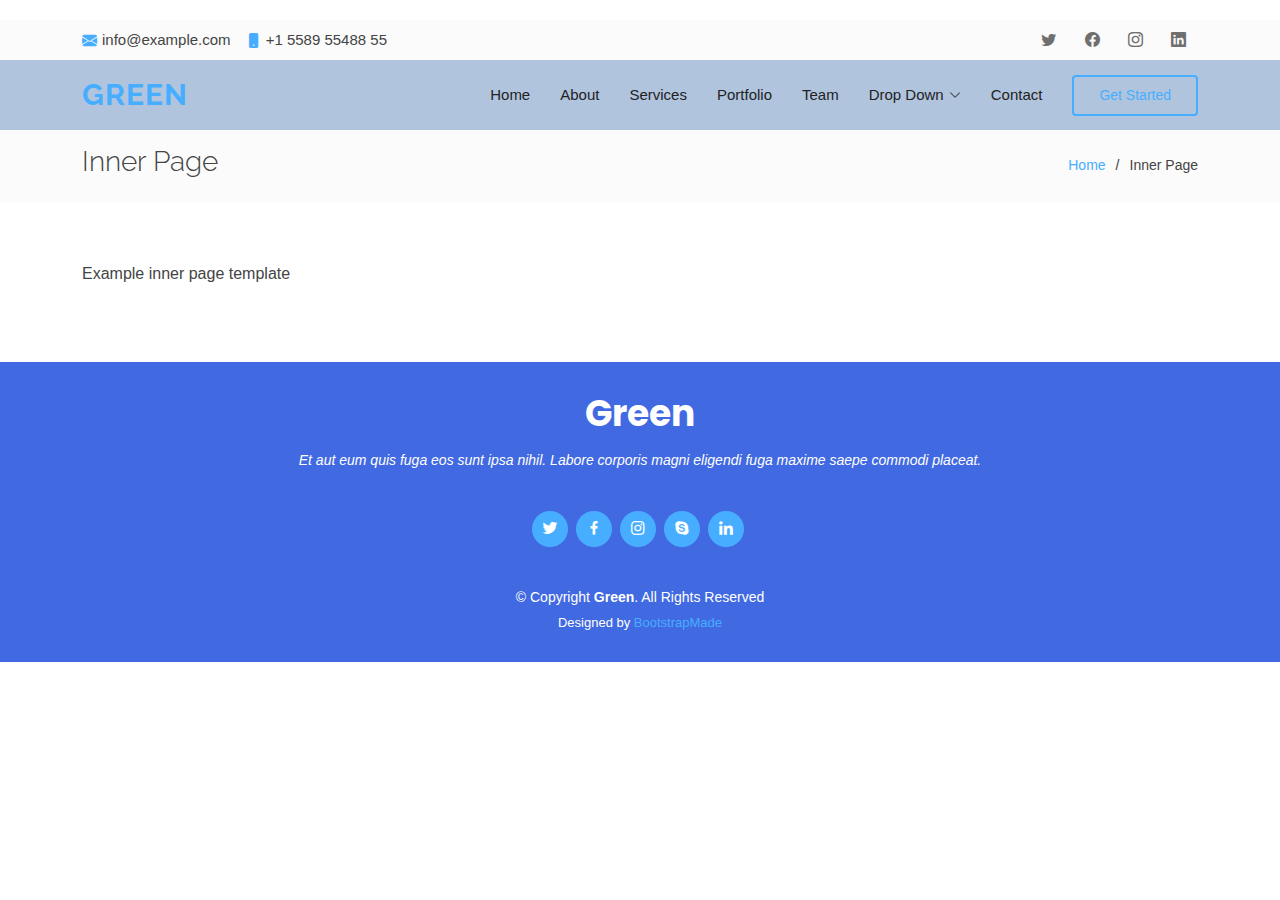
<file: inner-page.html>
<!DOCTYPE html>
<html lang="en">

<head>
  <meta charset="utf-8">
  <meta content="width=device-width, initial-scale=1.0" name="viewport">

  <title>Inner Page - Green Bootstrap Template</title>
  <meta content="" name="description">
  <meta content="" name="keywords">

  <!-- Favicons -->
  <link href="assets/img/favicon.png" rel="icon">
  <link href="assets/img/apple-touch-icon.png" rel="apple-touch-icon">

  <!-- Google Fonts -->
  <link href="https://fonts.googleapis.com/css?family=Open+Sans:300,300i,400,400i,600,600i,700,700i|Raleway:300,300i,400,400i,500,500i,600,600i,700,700i|Poppins:300,300i,400,400i,500,500i,600,600i,700,700i" rel="stylesheet">

  <!-- Vendor CSS Files -->
  <link href="assets/vendor/animate.css/animate.min.css" rel="stylesheet">
  <link href="assets/vendor/bootstrap/css/bootstrap.min.css" rel="stylesheet">
  <link href="assets/vendor/bootstrap-icons/bootstrap-icons.css" rel="stylesheet">
  <link href="assets/vendor/boxicons/css/boxicons.min.css" rel="stylesheet">
  <link href="assets/vendor/glightbox/css/glightbox.min.css" rel="stylesheet">
  <link href="assets/vendor/swiper/swiper-bundle.min.css" rel="stylesheet">

  <!-- Template Main CSS File -->
  <link href="assets/css/style.css" rel="stylesheet">

  <!-- =======================================================
  * Template Name: Green - v4.9.0
  * Template URL: https://bootstrapmade.com/green-free-one-page-bootstrap-template/
  * Author: BootstrapMade.com
  * License: https://bootstrapmade.com/license/
  ======================================================== -->
</head>

<body>

  <!-- ======= Top Bar ======= -->
  <section id="topbar" class="d-flex align-items-center">
    <div class="container d-flex justify-content-center justify-content-md-between">
      <div class="contact-info d-flex align-items-center">
        <i class="bi bi-envelope-fill"></i><a href="mailto:contact@example.com">info@example.com</a>
        <i class="bi bi-phone-fill phone-icon"></i> +1 5589 55488 55
      </div>
      <div class="social-links d-none d-md-block">
        <a href="#" class="twitter"><i class="bi bi-twitter"></i></a>
        <a href="#" class="facebook"><i class="bi bi-facebook"></i></a>
        <a href="#" class="instagram"><i class="bi bi-instagram"></i></a>
        <a href="#" class="linkedin"><i class="bi bi-linkedin"></i></i></a>
      </div>
    </div>
  </section>

  <!-- ======= Header ======= -->
  <header id="header" class="d-flex align-items-center">
    <div class="container d-flex align-items-center">

      <h1 class="logo me-auto"><a href="index.html">Green</a></h1>
      <!-- Uncomment below if you prefer to use an image logo -->
      <!-- <a href="index.html" class="logo me-auto"><img src="assets/img/logo.png" alt="" class="img-fluid"></a>-->

      <nav id="navbar" class="navbar">
        <ul>
          <li><a class="nav-link scrollto " href="#hero">Home</a></li>
          <li><a class="nav-link scrollto" href="#about">About</a></li>
          <li><a class="nav-link scrollto" href="#services">Services</a></li>
          <li><a class="nav-link scrollto " href="#portfolio">Portfolio</a></li>
          <li><a class="nav-link scrollto" href="#team">Team</a></li>
          <li class="dropdown"><a href="#"><span>Drop Down</span> <i class="bi bi-chevron-down"></i></a>
            <ul>
              <li><a href="#">Drop Down 1</a></li>
              <li class="dropdown"><a href="#"><span>Deep Drop Down</span> <i class="bi bi-chevron-right"></i></a>
                <ul>
                  <li><a href="#">Deep Drop Down 1</a></li>
                  <li><a href="#">Deep Drop Down 2</a></li>
                  <li><a href="#">Deep Drop Down 3</a></li>
                  <li><a href="#">Deep Drop Down 4</a></li>
                  <li><a href="#">Deep Drop Down 5</a></li>
                </ul>
              </li>
              <li><a href="#">Drop Down 2</a></li>
              <li><a href="#">Drop Down 3</a></li>
              <li><a href="#">Drop Down 4</a></li>
            </ul>
          </li>
          <li><a class="nav-link scrollto" href="#contact">Contact</a></li>
          <li><a class="getstarted scrollto" href="#about">Get Started</a></li>
        </ul>
        <i class="bi bi-list mobile-nav-toggle"></i>
      </nav><!-- .navbar -->

    </div>
  </header><!-- End Header -->

  <main id="main">

    <!-- ======= Breadcrumbs ======= -->
    <section class="breadcrumbs">
      <div class="container">

        <div class="d-flex justify-content-between align-items-center">
          <h2>Inner Page</h2>
          <ol>
            <li><a href="index.html">Home</a></li>
            <li>Inner Page</li>
          </ol>
        </div>

      </div>
    </section><!-- End Breadcrumbs -->

    <section class="inner-page">
      <div class="container">
        <p>
          Example inner page template
        </p>
      </div>
    </section>

  </main><!-- End #main -->

  <!-- ======= Footer ======= -->
  <footer id="footer">
    <div class="container">
      <h3>Green</h3>
      <p>Et aut eum quis fuga eos sunt ipsa nihil. Labore corporis magni eligendi fuga maxime saepe commodi placeat.</p>
      <div class="social-links">
        <a href="#" class="twitter"><i class="bx bxl-twitter"></i></a>
        <a href="#" class="facebook"><i class="bx bxl-facebook"></i></a>
        <a href="#" class="instagram"><i class="bx bxl-instagram"></i></a>
        <a href="#" class="google-plus"><i class="bx bxl-skype"></i></a>
        <a href="#" class="linkedin"><i class="bx bxl-linkedin"></i></a>
      </div>
      <div class="copyright">
        &copy; Copyright <strong><span>Green</span></strong>. All Rights Reserved
      </div>
      <div class="credits">
        <!-- All the links in the footer should remain intact. -->
        <!-- You can delete the links only if you purchased the pro version. -->
        <!-- Licensing information: https://bootstrapmade.com/license/ -->
        <!-- Purchase the pro version with working PHP/AJAX contact form: https://bootstrapmade.com/green-free-one-page-bootstrap-template/ -->
        Designed by <a href="https://bootstrapmade.com/">BootstrapMade</a>
      </div>
    </div>
  </footer><!-- End Footer -->

  <a href="#" class="back-to-top d-flex align-items-center justify-content-center"><i class="bi bi-arrow-up-short"></i></a>

  <!-- Vendor JS Files -->
  <script src="assets/vendor/bootstrap/js/bootstrap.bundle.min.js"></script>
  <script src="assets/vendor/glightbox/js/glightbox.min.js"></script>
  <script src="assets/vendor/isotope-layout/isotope.pkgd.min.js"></script>
  <script src="assets/vendor/swiper/swiper-bundle.min.js"></script>
  <script src="assets/vendor/php-email-form/validate.js"></script>

  <!-- Template Main JS File -->
  <script src="assets/js/main.js"></script>

</body>

</html>
</file>
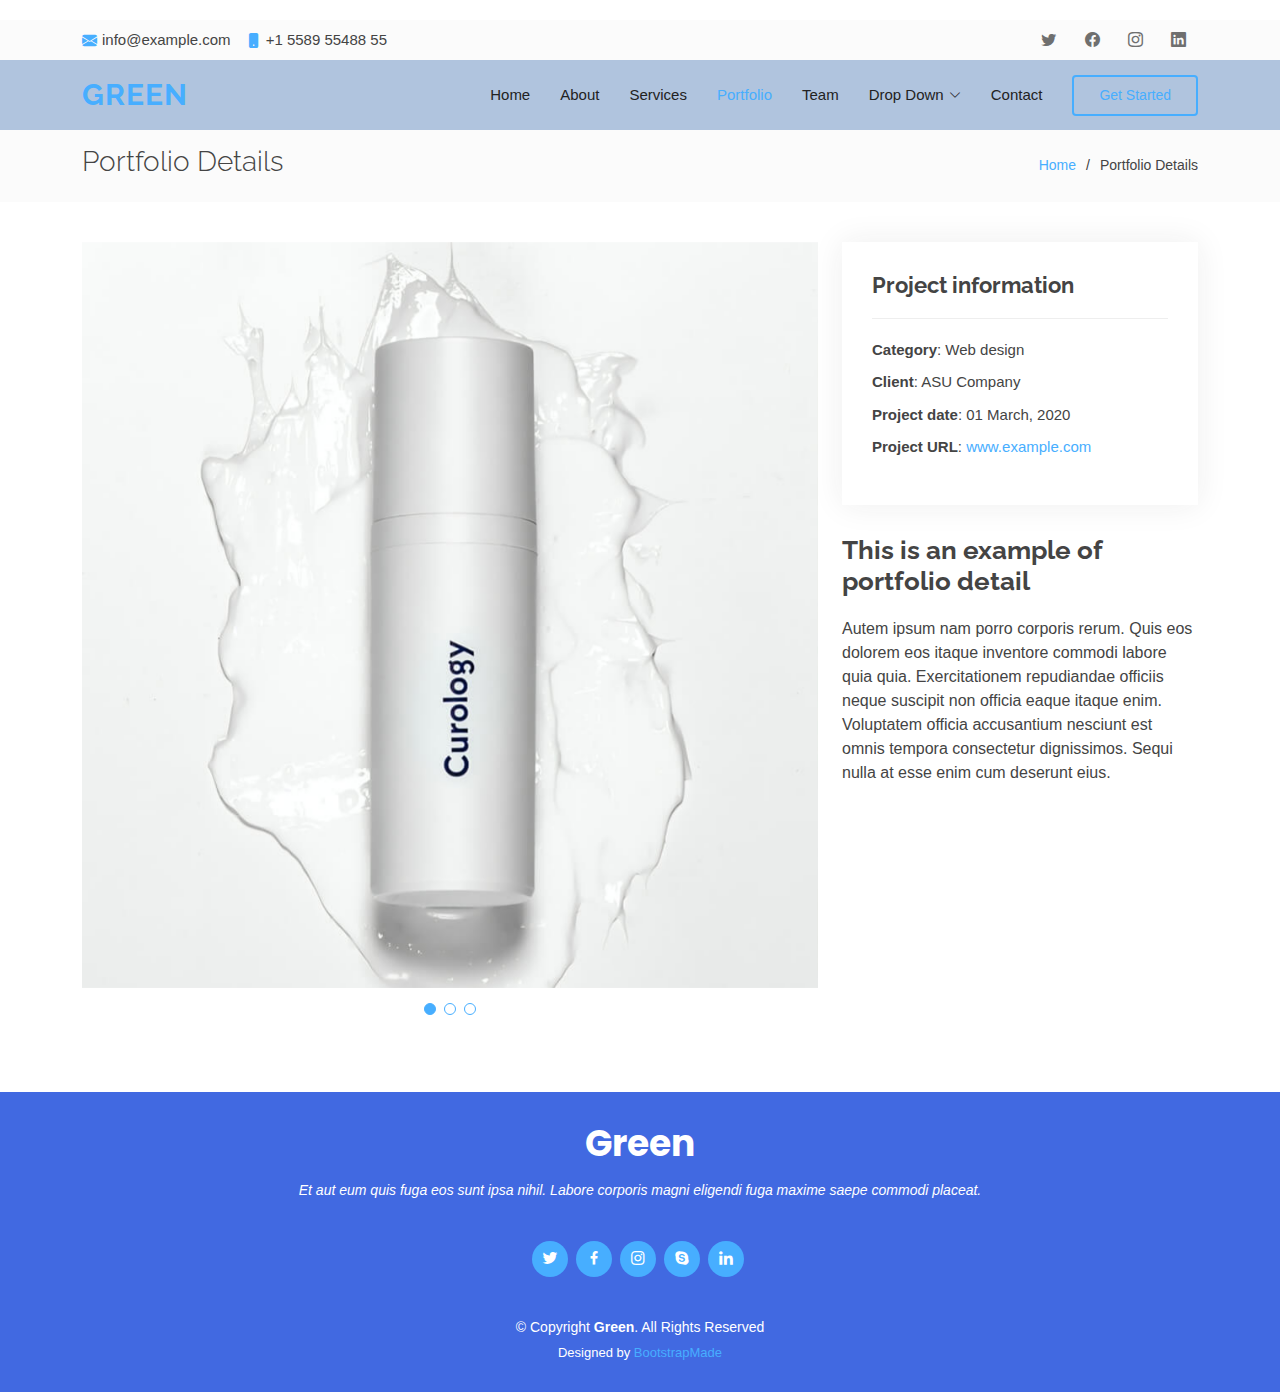
<file: portfolio-details.html>
<!DOCTYPE html>
<html lang="en">

<head>
  <meta charset="utf-8">
  <meta content="width=device-width, initial-scale=1.0" name="viewport">

  <title>Portfolio Details - Green Bootstrap Template</title>
  <meta content="" name="description">
  <meta content="" name="keywords">

  <!-- Favicons -->
  <link href="assets/img/favicon.png" rel="icon">
  <link href="assets/img/apple-touch-icon.png" rel="apple-touch-icon">

  <!-- Google Fonts -->
  <link href="https://fonts.googleapis.com/css?family=Open+Sans:300,300i,400,400i,600,600i,700,700i|Raleway:300,300i,400,400i,500,500i,600,600i,700,700i|Poppins:300,300i,400,400i,500,500i,600,600i,700,700i" rel="stylesheet">

  <!-- Vendor CSS Files -->
  <link href="assets/vendor/animate.css/animate.min.css" rel="stylesheet">
  <link href="assets/vendor/bootstrap/css/bootstrap.min.css" rel="stylesheet">
  <link href="assets/vendor/bootstrap-icons/bootstrap-icons.css" rel="stylesheet">
  <link href="assets/vendor/boxicons/css/boxicons.min.css" rel="stylesheet">
  <link href="assets/vendor/glightbox/css/glightbox.min.css" rel="stylesheet">
  <link href="assets/vendor/swiper/swiper-bundle.min.css" rel="stylesheet">

  <!-- Template Main CSS File -->
  <link href="assets/css/style.css" rel="stylesheet">

  <!-- =======================================================
  * Template Name: Green - v4.9.0
  * Template URL: https://bootstrapmade.com/green-free-one-page-bootstrap-template/
  * Author: BootstrapMade.com
  * License: https://bootstrapmade.com/license/
  ======================================================== -->
</head>

<body>

  <!-- ======= Top Bar ======= -->
  <section id="topbar" class="d-flex align-items-center">
    <div class="container d-flex justify-content-center justify-content-md-between">
      <div class="contact-info d-flex align-items-center">
        <i class="bi bi-envelope-fill"></i><a href="mailto:contact@example.com">info@example.com</a>
        <i class="bi bi-phone-fill phone-icon"></i> +1 5589 55488 55
      </div>
      <div class="social-links d-none d-md-block">
        <a href="#" class="twitter"><i class="bi bi-twitter"></i></a>
        <a href="#" class="facebook"><i class="bi bi-facebook"></i></a>
        <a href="#" class="instagram"><i class="bi bi-instagram"></i></a>
        <a href="#" class="linkedin"><i class="bi bi-linkedin"></i></i></a>
      </div>
    </div>
  </section>

  <!-- ======= Header ======= -->
  <header id="header" class="d-flex align-items-center">
    <div class="container d-flex align-items-center">

      <h1 class="logo me-auto"><a href="index.html">Green</a></h1>
      <!-- Uncomment below if you prefer to use an image logo -->
      <!-- <a href="index.html" class="logo me-auto"><img src="assets/img/logo.png" alt="" class="img-fluid"></a>-->

      <nav id="navbar" class="navbar">
        <ul>
          <li><a class="nav-link scrollto " href="#hero">Home</a></li>
          <li><a class="nav-link scrollto" href="#about">About</a></li>
          <li><a class="nav-link scrollto" href="#services">Services</a></li>
          <li><a class="nav-link scrollto active " href="#portfolio">Portfolio</a></li>
          <li><a class="nav-link scrollto" href="#team">Team</a></li>
          <li class="dropdown"><a href="#"><span>Drop Down</span> <i class="bi bi-chevron-down"></i></a>
            <ul>
              <li><a href="#">Drop Down 1</a></li>
              <li class="dropdown"><a href="#"><span>Deep Drop Down</span> <i class="bi bi-chevron-right"></i></a>
                <ul>
                  <li><a href="#">Deep Drop Down 1</a></li>
                  <li><a href="#">Deep Drop Down 2</a></li>
                  <li><a href="#">Deep Drop Down 3</a></li>
                  <li><a href="#">Deep Drop Down 4</a></li>
                  <li><a href="#">Deep Drop Down 5</a></li>
                </ul>
              </li>
              <li><a href="#">Drop Down 2</a></li>
              <li><a href="#">Drop Down 3</a></li>
              <li><a href="#">Drop Down 4</a></li>
            </ul>
          </li>
          <li><a class="nav-link scrollto" href="#contact">Contact</a></li>
          <li><a class="getstarted scrollto" href="#about">Get Started</a></li>
        </ul>
        <i class="bi bi-list mobile-nav-toggle"></i>
      </nav><!-- .navbar -->

    </div>
  </header><!-- End Header -->

  <main id="main">

    <!-- ======= Breadcrumbs ======= -->
    <section id="breadcrumbs" class="breadcrumbs">
      <div class="container">

        <div class="d-flex justify-content-between align-items-center">
          <h2>Portfolio Details</h2>
          <ol>
            <li><a href="index.html">Home</a></li>
            <li>Portfolio Details</li>
          </ol>
        </div>

      </div>
    </section><!-- End Breadcrumbs -->

    <!-- ======= Portfolio Details Section ======= -->
    <section id="portfolio-details" class="portfolio-details">
      <div class="container">

        <div class="row gy-4">

          <div class="col-lg-8">
            <div class="portfolio-details-slider swiper">
              <div class="swiper-wrapper align-items-center">

                <div class="swiper-slide">
                  <img src="assets/img/portfolio/portfolio-1.jpg" alt="">
                </div>

                <div class="swiper-slide">
                  <img src="assets/img/portfolio/portfolio-2.jpg" alt="">
                </div>

                <div class="swiper-slide">
                  <img src="assets/img/portfolio/portfolio-3.jpg" alt="">
                </div>

              </div>
              <div class="swiper-pagination"></div>
            </div>
          </div>

          <div class="col-lg-4">
            <div class="portfolio-info">
              <h3>Project information</h3>
              <ul>
                <li><strong>Category</strong>: Web design</li>
                <li><strong>Client</strong>: ASU Company</li>
                <li><strong>Project date</strong>: 01 March, 2020</li>
                <li><strong>Project URL</strong>: <a href="#">www.example.com</a></li>
              </ul>
            </div>
            <div class="portfolio-description">
              <h2>This is an example of portfolio detail</h2>
              <p>
                Autem ipsum nam porro corporis rerum. Quis eos dolorem eos itaque inventore commodi labore quia quia. Exercitationem repudiandae officiis neque suscipit non officia eaque itaque enim. Voluptatem officia accusantium nesciunt est omnis tempora consectetur dignissimos. Sequi nulla at esse enim cum deserunt eius.
              </p>
            </div>
          </div>

        </div>

      </div>
    </section><!-- End Portfolio Details Section -->

  </main><!-- End #main -->

  <!-- ======= Footer ======= -->
  <footer id="footer">
    <div class="container">
      <h3>Green</h3>
      <p>Et aut eum quis fuga eos sunt ipsa nihil. Labore corporis magni eligendi fuga maxime saepe commodi placeat.</p>
      <div class="social-links">
        <a href="#" class="twitter"><i class="bx bxl-twitter"></i></a>
        <a href="#" class="facebook"><i class="bx bxl-facebook"></i></a>
        <a href="#" class="instagram"><i class="bx bxl-instagram"></i></a>
        <a href="#" class="google-plus"><i class="bx bxl-skype"></i></a>
        <a href="#" class="linkedin"><i class="bx bxl-linkedin"></i></a>
      </div>
      <div class="copyright">
        &copy; Copyright <strong><span>Green</span></strong>. All Rights Reserved
      </div>
      <div class="credits">
        <!-- All the links in the footer should remain intact. -->
        <!-- You can delete the links only if you purchased the pro version. -->
        <!-- Licensing information: https://bootstrapmade.com/license/ -->
        <!-- Purchase the pro version with working PHP/AJAX contact form: https://bootstrapmade.com/green-free-one-page-bootstrap-template/ -->
        Designed by <a href="https://bootstrapmade.com/">BootstrapMade</a>
      </div>
    </div>
  </footer><!-- End Footer -->

  <a href="#" class="back-to-top d-flex align-items-center justify-content-center"><i class="bi bi-arrow-up-short"></i></a>

  <!-- Vendor JS Files -->
  <script src="assets/vendor/bootstrap/js/bootstrap.bundle.min.js"></script>
  <script src="assets/vendor/glightbox/js/glightbox.min.js"></script>
  <script src="assets/vendor/isotope-layout/isotope.pkgd.min.js"></script>
  <script src="assets/vendor/swiper/swiper-bundle.min.js"></script>
  <script src="assets/vendor/php-email-form/validate.js"></script>

  <!-- Template Main JS File -->
  <script src="assets/js/main.js"></script>

</body>

</html>
</file>
<file: assets/css/style.css>
/**
* Template Name: Green - v4.9.0
* Template URL: https://bootstrapmade.com/green-free-one-page-bootstrap-template/
* Author: BootstrapMade.com
* License: https://bootstrapmade.com/license/
*/

/*--------------------------------------------------------------
# General
--------------------------------------------------------------*/
body {
  font-family: 'Saira Semi Condensed', sans-serif;
  color: #444444;
}

a {
  text-decoration: none;
  color: #47aeff;
}

a:hover {
  color: #47aeff;
  text-decoration: none;
}

h1,
h2,
h3,
h4,
h5,
h6 {
  font-family: "Raleway", sans-serif;
}

/*--------------------------------------------------------------
# Back to top button
--------------------------------------------------------------*/
.back-to-top {
  position: fixed;
  visibility: hidden;
  opacity: 0;
  right: 15px;
  bottom: 15px;
  z-index: 996;
  background: #47aeff;
  width: 40px;
  height: 40px;
  border-radius: 4px;
  transition: all 0.4s;
}

.back-to-top i {
  font-size: 24px;
  color: #fff;
  line-height: 0;
}

.back-to-top:hover {
  background: #00BFFF;
  color: #fff;
}

.back-to-top.active {
  visibility: visible;
  opacity: 1;
}

/*--------------------------------------------------------------
# Top Bar
--------------------------------------------------------------*/
#topbar {
  background: #fbfbfb;
  font-size: 15px;
  height: 40px;
  padding: 0;
}

#topbar .contact-info a {
  line-height: 0;
  color: #444444;
  transition: 0.3s;
}

#topbar .contact-info a:hover {
  color: #47aeff;
}

#topbar .contact-info i {
  color: #47aeff;
  line-height: 0;
  margin-right: 5px;
}

#topbar .contact-info .phone-icon {
  margin-left: 15px;
}

#topbar .social-links a {
  color: #6f6f6f;
  padding: 4px 12px;
  display: inline-block;
  line-height: 1px;
  transition: 0.3s;
}

#topbar .social-links a:hover {
  color: #47aeff;
}

/*--------------------------------------------------------------
# Header
--------------------------------------------------------------*/
#header {
  background: #B0C4DE;
  transition: all 0.5s;
  z-index: 997;
  height: 70px;
}

#header.header-scrolled {
  box-shadow: 0px 2px 15px rgba(0, 0, 0, 0.1);
}

#header .logo {
  font-size: 30px;
  margin: 0;
  padding: 0;
  line-height: 1;
  font-weight: 700;
  letter-spacing: 1px;
  text-transform: uppercase;
}

#header .logo a {
  color: #47aeff;
}

#header .logo img {
  max-height: 40px;
}

.scrolled-offset {
  margin-top: 70px;
}

/*--------------------------------------------------------------
# Navigation Menu
--------------------------------------------------------------*/
/**
* Desktop Navigation 
*/
.navbar {
  padding: 0;
}

.navbar ul {
  margin: 0;
  padding: 0;
  display: flex;
  list-style: none;
  align-items: center;
}

.navbar li {
  position: relative;
}

.navbar a,
.navbar a:focus {
  display: flex;
  align-items: center;
  justify-content: space-between;
  padding: 10px 0 10px 30px;
  font-size: 15px;
  color: #222222;
  white-space: nowrap;
  transition: 0.3s;
}

.navbar a i,
.navbar a:focus i {
  font-size: 12px;
  line-height: 0;
  margin-left: 5px;
}

.navbar a:hover,
.navbar .active,
.navbar .active:focus,
.navbar li:hover>a {
  color: #47aeff;
}

.navbar .getstarted,
.navbar .getstarted:focus {
  color: #47aeff;
  padding: 8px 25px;
  margin-left: 30px;
  border-radius: 4px;
  border: 2px solid #47aeff;
  transition: 0.3s;
  font-size: 14px;
}

.navbar .getstarted:hover,
.navbar .getstarted:focus:hover {
  background: #47aeff;
  color: #fff;
}

.navbar .dropdown ul {
  display: block;
  position: absolute;
  left: 14px;
  top: calc(100% + 30px);
  margin: 0;
  padding: 10px 0;
  z-index: 99;
  opacity: 0;
  visibility: hidden;
  background: #fff;
  box-shadow: 0px 0px 30px rgba(127, 137, 161, 0.25);
  transition: 0.3s;
}

.navbar .dropdown ul li {
  min-width: 200px;
}

.navbar .dropdown ul a {
  padding: 10px 20px;
  text-transform: none;
}

.navbar .dropdown ul a i {
  font-size: 12px;
}

.navbar .dropdown ul a:hover,
.navbar .dropdown ul .active:hover,
.navbar .dropdown ul li:hover>a {
  color: #47aeff;
}

.navbar .dropdown:hover>ul {
  opacity: 1;
  top: 100%;
  visibility: visible;
}

.navbar .dropdown .dropdown ul {
  top: 0;
  left: calc(100% - 30px);
  visibility: hidden;
}

.navbar .dropdown .dropdown:hover>ul {
  opacity: 1;
  top: 0;
  left: 100%;
  visibility: visible;
}

@media (max-width: 1366px) {
  .navbar .dropdown .dropdown ul {
    left: -90%;
  }

  .navbar .dropdown .dropdown:hover>ul {
    left: -100%;
  }
}

/**
* Mobile Navigation 
*/
.mobile-nav-toggle {
  color: #222222;
  font-size: 28px;
  cursor: pointer;
  display: none;
  line-height: 0;
  transition: 0.5s;
}

.mobile-nav-toggle.bi-x {
  color: #fff;
}

@media (max-width: 991px) {
  .mobile-nav-toggle {
    display: block;
  }

  .navbar ul {
    display: none;
  }
}

.navbar-mobile {
  position: fixed;
  overflow: hidden;
  top: 0;
  right: 0;
  left: 0;
  bottom: 0;
  background: rgba(9, 9, 9, 0.9);
  transition: 0.3s;
  z-index: 999;
}

.navbar-mobile .mobile-nav-toggle {
  position: absolute;
  top: 15px;
  right: 15px;
}

.navbar-mobile ul {
  display: block;
  position: absolute;
  top: 55px;
  right: 15px;
  bottom: 15px;
  left: 15px;
  padding: 10px 0;
  background-color: #fff;
  overflow-y: auto;
  transition: 0.3s;
}

.navbar-mobile a,
.navbar-mobile a:focus {
  padding: 10px 20px;
  font-size: 15px;
  color: #222222;
}

.navbar-mobile a:hover,
.navbar-mobile .active,
.navbar-mobile li:hover>a {
  color: #47aeff;
}

.navbar-mobile .getstarted,
.navbar-mobile .getstarted:focus {
  margin: 15px;
}

.navbar-mobile .dropdown ul {
  position: static;
  display: none;
  margin: 10px 20px;
  padding: 10px 0;
  z-index: 99;
  opacity: 1;
  visibility: visible;
  background: #fff;
  box-shadow: 0px 0px 30px rgba(127, 137, 161, 0.25);
}

.navbar-mobile .dropdown ul li {
  min-width: 200px;
}

.navbar-mobile .dropdown ul a {
  padding: 10px 20px;
}

.navbar-mobile .dropdown ul a i {
  font-size: 12px;
}

.navbar-mobile .dropdown ul a:hover,
.navbar-mobile .dropdown ul .active:hover,
.navbar-mobile .dropdown ul li:hover>a {
  color: #47aeff;
}

.navbar-mobile .dropdown>.dropdown-active {
  display: block;
}

/*--------------------------------------------------------------
# Hero Section
--------------------------------------------------------------*/
#hero {
  width: 100%;
  height: 70vh;
  background-color: rgba(9, 9, 9, 0.8);
  overflow: hidden;
  position: relative;
}

#hero .carousel,
#hero .carousel-inner,
#hero .carousel-item,
#hero .carousel-item::before {
  background-size: cover;
  background-position: center;
  background-repeat: no-repeat;
  position: absolute;
  top: 0;
  right: 0;
  left: 0;
  bottom: 0;
}

#hero .carousel-item::before {
  content: "";
  background-color: rgba(39, 132, 220, 0.8);
}

#hero .carousel-container {
  display: flex;
  justify-content: center;
  align-items: center;
  position: absolute;
  bottom: 0;
  top: 0;
  left: 50px;
  right: 50px;
}

#hero .container {
  text-align: center;
}

#hero h2 {
  color: #fff;
  margin-bottom: 20px;
  font-size: 48px;
  font-weight: 700;
}

#hero p {
  -webkit-animation-delay: 0.4s;
  animation-delay: 0.4s;
  margin: 0 auto 30px auto;
  color: #fff;
}

#hero .carousel-inner .carousel-item {
  transition-property: opacity;
  background-position: center top;
}

#hero .carousel-inner .carousel-item,
#hero .carousel-inner .active.carousel-item-start,
#hero .carousel-inner .active.carousel-item-end {
  opacity: 0;
}

#hero .carousel-inner .active,
#hero .carousel-inner .carousel-item-next.carousel-item-start,
#hero .carousel-inner .carousel-item-prev.carousel-item-end {
  opacity: 1;
  transition: 0.5s;
}

#hero .carousel-control-next-icon,
#hero .carousel-control-prev-icon {
  background: none;
  font-size: 30px;
  line-height: 0;
  width: auto;
  height: auto;
  background: rgba(255, 255, 255, 0.2);
  border-radius: 50px;
  transition: 0.3s;
  color: rgba(255, 255, 255, 0.5);
  width: 54px;
  height: 54px;
  display: flex;
  align-items: center;
  justify-content: center;
}

#hero .carousel-control-next-icon:hover,
#hero .carousel-control-prev-icon:hover {
  background: rgba(255, 255, 255, 0.3);
  color: rgba(255, 255, 255, 0.8);
}

#hero .carousel-indicators li {
  cursor: pointer;
  background: #fff;
  overflow: hidden;
  border: 0;
  width: 12px;
  height: 12px;
  border-radius: 50px;
  opacity: 0.6;
  transition: 0.3s;
}

#hero .carousel-indicators li.active {
  opacity: 1;
  background: #47aeff;
}

#hero .btn-get-started {
  font-family: "Raleway", sans-serif;
  font-weight: 500;
  font-size: 14px;
  letter-spacing: 1px;
  display: inline-block;
  padding: 14px 32px;
  border-radius: 4px;
  transition: 0.5s;
  line-height: 1;
  color: #fff;
  -webkit-animation-delay: 0.8s;
  animation-delay: 0.8s;
  background: #47aeff;
}

#hero .btn-get-started:hover {
  background: #00BFFF;
}

@media (max-width: 992px) {
  #hero {
    height: 100vh;
  }

  #hero .carousel-container {
    top: 66px;
  }
}

@media (max-width: 768px) {
  #hero h2 {
    font-size: 28px;
  }
}

@media (min-width: 1024px) {

  #hero .carousel-control-prev,
  #hero .carousel-control-next {
    width: 5%;
  }
}

@media (max-height: 500px) {
  #hero {
    height: 120vh;
  }
}

/*--------------------------------------------------------------
# Sections General
--------------------------------------------------------------*/
section {
  padding: 60px 0;
}

.section-bg {
  background-color: #f8fcf9;
}

.section-title {
  text-align: center;
  padding-bottom: 30px;
}

.section-title h2 {
  font-size: 32px;
  font-weight: bold;
  text-transform: uppercase;
  margin-bottom: 20px;
  padding-bottom: 20px;
  position: relative;
}

.section-title h2::before {
  content: "";
  position: absolute;
  display: block;
  width: 120px;
  height: 1px;
  background: #ddd;
  bottom: 1px;
  left: calc(50% - 60px);
}

.section-title h2::after {
  content: "";
  position: absolute;
  display: block;
  width: 40px;
  height: 3px;
  background: #47aeff;
  bottom: 0;
  left: calc(50% - 20px);
}

.section-title p {
  margin-bottom: 0;
  font-size: 14px;
  color: #919191;
}

/*--------------------------------------------------------------
# Featured Services
--------------------------------------------------------------*/
.featured-services {
  padding: 20px 0;
}

.featured-services .icon-box {
  padding: 20px;
}

.featured-services .icon-box-bg {
  background-image: linear-gradient(0deg, #222222 0%, #2f2f2f 50%, #222222 100%);
}

.featured-services .icon {
  margin-bottom: 15px;
}

.featured-services .icon i {
  color: #47aeff;
  font-size: 42px;
}

.featured-services .title {
  font-weight: 700;
  margin-bottom: 15px;
  font-size: 18px;
}

.featured-services .title a {
  color: #222222;
  transition: 0.3s;
}

.featured-services .icon-box:hover .title a {
  color: #47aeff;
}

.featured-services .description {
  line-height: 24px;
  font-size: 14px;
}

/*--------------------------------------------------------------
# About Us
--------------------------------------------------------------*/
.about .content h3 {
  font-weight: 700;
  font-size: 28px;
}

.about .content ul {
  list-style: none;
  padding: 0;
}

.about .content ul li {
  padding-bottom: 10px;
}

.about .content ul i {
  font-size: 20px;
  padding-right: 4px;
  color: #47aeff;
}

.about .content p:last-child {
  margin-bottom: 0;
}

.img-fluid{
  height: 85%;
  width: 60%;
}

/*--------------------------------------------------------------
# Why Us
--------------------------------------------------------------*/
.why-us {
  padding: 0;
}

.why-us .row {
  overflow: hidden;
}

.why-us .content-item {
  padding: 40px;
  border-left: 1px solid #eee;
  border-bottom: 1px solid #eee;
  margin: -1px;
}

.why-us .content-item span {
  display: block;
  font-size: 24px;
  font-weight: 400;
  color: #47aeff;
}

.why-us .content-item h4 {
  font-size: 26px;
  font-weight: 300;
  padding: 0;
  margin: 20px 0;
}

.why-us .content-item p {
  color: #aaaaaa;
  font-size: 15px;
  margin: 0;
  padding: 0;
}

@media (max-width: 768px) {
  .why-us .content-item {
    padding: 40px 0;
  }
}

/*--------------------------------------------------------------
# Our Clients
--------------------------------------------------------------*/
.clients .swiper-slide img {
  opacity: 0.5;
  transition: 0.3s;
}

.clients .swiper-slide img:hover {
  opacity: 1;
}

.clients .swiper-pagination {
  margin-top: 20px;
  position: relative;
}

.clients .swiper-pagination .swiper-pagination-bullet {
  width: 12px;
  height: 12px;
  background-color: #fff;
  opacity: 1;
  border: 1px solid #47aeff;
}

.clients .swiper-pagination .swiper-pagination-bullet-active {
  background-color: #47aeff;
}

/*--------------------------------------------------------------
# Services
--------------------------------------------------------------*/
.services .icon-box {
  text-align: center;
  padding: 70px 20px 80px 20px;
  transition: all ease-in-out 0.3s;
  background: #fff;
  box-shadow: 0px 5px 90px 0px rgba(110, 123, 131, 0.1);
}

.services .icon-box .icon {
  margin: 0 auto;
  width: 100px;
  height: 100px;
  display: flex;
  align-items: center;
  justify-content: center;
  transition: ease-in-out 0.3s;
  position: relative;
}

.services .icon-box .icon i {
  font-size: 36px;
  transition: 0.5s;
  position: relative;
}

.services .icon-box .icon svg {
  position: absolute;
  top: 0;
  left: 0;
}

.services .icon-box .icon svg path {
  transition: 0.5s;
  fill: #f5f5f5;
}

.services .icon-box h4 {
  font-weight: 600;
  margin: 10px 0 15px 0;
  font-size: 22px;
}

.services .icon-box h4 a {
  color: #222222;
  transition: ease-in-out 0.3s;
}

.services .icon-box p {
  line-height: 24px;
  font-size: 14px;
  margin-bottom: 0;
}

.services .icon-box:hover {
  border-color: #fff;
  box-shadow: 0px 0 35px 0 rgba(0, 0, 0, 0.08);
}

.services .iconbox-blue i {
  color: #47aeff;
}

.services .iconbox-blue:hover .icon i {
  color: #fff;
}

.services .iconbox-blue:hover .icon path {
  fill: #47aeff;
}

.services .iconbox-orange i {
  color: #47aeff;
}

.services .iconbox-orange:hover .icon i {
  color: #fff;
}

.services .iconbox-orange:hover .icon path {
  fill: #47aeff;
}

.services .iconbox-pink i {
  color: #47aeff;
}

.services .iconbox-pink:hover .icon i {
  color: #fff;
}

.services .iconbox-pink:hover .icon path {
  fill: #47aeff;
}

.services .iconbox-yellow i {
  color: #47aeff;
}

.services .iconbox-yellow:hover .icon i {
  color: #fff;
}

.services .iconbox-yellow:hover .icon path {
  fill: #47aeff;
}

.services .iconbox-red i {
  color: #47aeff;
}

.services .iconbox-red:hover .icon i {
  color: #fff;
}

.services .iconbox-red:hover .icon path {
  fill: #47aeff;
}

.services .iconbox-teal i {
  color: #47aeff;
}

.services .iconbox-teal:hover .icon i {
  color: #fff;
}

.services .iconbox-teal:hover .icon path {
  fill: #47aeff;
}

/*--------------------------------------------------------------
# Cta
--------------------------------------------------------------*/
.cta {
  background: #47aeff;
  padding: 80px 0;
}

.cta h3 {
  color: #fff;
  font-size: 28px;
  font-weight: 700;
}

.cta p {
  color: #fff;
}

.cta .cta-btn {
  font-family: "Raleway", sans-serif;
  font-weight: 600;
  font-size: 14px;
  letter-spacing: 1px;
  display: inline-block;
  padding: 10px 30px;
  border-radius: 2px;
  transition: 0.5s;
  margin: 10px;
  border: 2px solid #fff;
  color: #fff;
  border-radius: 4px;
}

.cta .cta-btn:hover {
  background: #fff;
  color: #47aeff;
}

@media (max-width: 1024px) {
  .cta {
    background-attachment: scroll;
  }
}

@media (min-width: 769px) {
  .cta .cta-btn-container {
    display: flex;
    align-items: center;
    justify-content: flex-end;
  }
}

/*--------------------------------------------------------------
# Portfolio
--------------------------------------------------------------*/
.portfolio .portfolio-item {
  margin-bottom: 30px;
}

.portfolio #portfolio-flters {
  padding: 0;
  margin: 0 auto 20px auto;
  list-style: none;
  text-align: center;
}

.portfolio #portfolio-flters li {
  cursor: pointer;
  display: inline-block;
  padding: 8px 15px 10px 15px;
  font-size: 14px;
  font-weight: 600;
  line-height: 1;
  text-transform: uppercase;
  color: #444444;
  margin-bottom: 5px;
  transition: all 0.3s ease-in-out;
  border-radius: 3px;
}

.portfolio #portfolio-flters li:hover,
.portfolio #portfolio-flters li.filter-active {
  color: #fff;
  background: #47aeff;
}

.portfolio #portfolio-flters li:last-child {
  margin-right: 0;
}

.portfolio .portfolio-wrap {
  transition: 0.3s;
  position: relative;
  overflow: hidden;
  z-index: 1;
  background: rgba(34, 34, 34, 0.6);
}

.portfolio .portfolio-wrap::before {
  content: "";
  background: rgba(34, 34, 34, 0.6);
  position: absolute;
  left: 0;
  right: 0;
  top: 0;
  bottom: 0;
  transition: all ease-in-out 0.3s;
  z-index: 2;
  opacity: 0;
}

.portfolio .portfolio-wrap img {
  transition: all ease-in-out 0.3s;
}

.portfolio .portfolio-wrap .portfolio-info {
  opacity: 0;
  position: absolute;
  top: 0;
  left: 0;
  right: 0;
  bottom: 0;
  z-index: 3;
  transition: all ease-in-out 0.3s;
  display: flex;
  flex-direction: column;
  justify-content: flex-end;
  align-items: flex-start;
  padding: 20px;
}

.portfolio .portfolio-wrap .portfolio-info h4 {
  font-size: 20px;
  color: #fff;
  font-weight: 600;
}

.portfolio .portfolio-wrap .portfolio-info p {
  color: rgba(255, 255, 255, 0.7);
  font-size: 14px;
  text-transform: uppercase;
  padding: 0;
  margin: 0;
  font-style: italic;
}

.portfolio .portfolio-wrap .portfolio-links {
  text-align: center;
  z-index: 4;
}

.portfolio .portfolio-wrap .portfolio-links a {
  color: #fff;
  margin: 0 5px 0 0;
  font-size: 28px;
  display: inline-block;
  transition: 0.3s;
}

.portfolio .portfolio-wrap .portfolio-links a:hover {
  color: #00BFFF;
}

.portfolio .portfolio-wrap:hover::before {
  opacity: 1;
}

.portfolio .portfolio-wrap:hover img {
  transform: scale(1.2);
}

.portfolio .portfolio-wrap:hover .portfolio-info {
  opacity: 1;
}

/*--------------------------------------------------------------
# Portfolio Details
--------------------------------------------------------------*/
.portfolio-details {
  padding-top: 40px;
}

.portfolio-details .portfolio-details-slider img {
  width: 100%;
}

.portfolio-details .portfolio-details-slider .swiper-pagination {
  margin-top: 20px;
  position: relative;
}

.portfolio-details .portfolio-details-slider .swiper-pagination .swiper-pagination-bullet {
  width: 12px;
  height: 12px;
  background-color: #fff;
  opacity: 1;
  border: 1px solid #47aeff;
}

.portfolio-details .portfolio-details-slider .swiper-pagination .swiper-pagination-bullet-active {
  background-color: #47aeff;
}

.portfolio-details .portfolio-info {
  padding: 30px;
  box-shadow: 0px 0 30px rgba(34, 34, 34, 0.08);
}

.portfolio-details .portfolio-info h3 {
  font-size: 22px;
  font-weight: 700;
  margin-bottom: 20px;
  padding-bottom: 20px;
  border-bottom: 1px solid #eee;
}

.portfolio-details .portfolio-info ul {
  list-style: none;
  padding: 0;
  font-size: 15px;
}

.portfolio-details .portfolio-info ul li+li {
  margin-top: 10px;
}

.portfolio-details .portfolio-description {
  padding-top: 30px;
}

.portfolio-details .portfolio-description h2 {
  font-size: 26px;
  font-weight: 700;
  margin-bottom: 20px;
}

.portfolio-details .portfolio-description p {
  padding: 0;
}

/*--------------------------------------------------------------
# Team
--------------------------------------------------------------*/
.team .member {
  text-align: center;
  margin-bottom: 20px;
  box-shadow: 0px 0px 12px 0px rgba(34, 34, 34, 0.07);
  padding: 30px 20px;
  background: #fff;
}

.team .member img {
  max-width: 60%;
  border-radius: 50%;
  margin: 0 0 30px 0;
}

.team .member h4 {
  font-weight: 700;
  margin-bottom: 2px;
  font-size: 18px;
}

.team .member span {
  font-style: italic;
  display: block;
  font-size: 13px;
}

.team .member p {
  padding-top: 10px;
  font-size: 14px;
  font-style: italic;
  color: #aaaaaa;
}

.team .member .social {
  margin-top: 15px;
}

.team .member .social a {
  color: #919191;
  transition: 0.3s;
}

.team .member .social a:hover {
  color: #47aeff;
}

.team .member .social i {
  font-size: 18px;
  margin: 0 2px;
}

/*--------------------------------------------------------------
# Timeline
--------------------------------------------------------------*/
body{
  background-color: #fff;
  margin-top:20px;
}

.main-timeline {
  position: relative
}

.main-timeline:before {
  content: "";
  display: block;
  width: 2px;
  height: 100%;
  background: #c6c6c6;
  margin: 0 auto;
  position: absolute;
  top: 0;
  left: 0;
  right: 0
}

.main-timeline .timeline {
  margin-bottom: 40px;
  position: relative
}

.main-timeline .timeline:after {
  content: "";
  display: block;
  clear: both
}

.main-timeline .icon {
  width: 18px;
  height: 18px;
  line-height: 18px;
  margin: auto;
  position: absolute;
  top: 0;
  left: 0;
  bottom: 0;
  right: 0
}

.main-timeline .icon:before,
.main-timeline .icon:after {
  content: "";
  width: 100%;
  height: 100%;
  border-radius: 50%;
  position: absolute;
  top: 0;
  left: 0;
  transition: all 0.33s ease-out 0s
}

.main-timeline .icon:before {
  background: #fff;
  border: 2px solid #232323;
  left: -3px
}

.main-timeline .icon:after {
  border: 2px solid #c6c6c6;
  left: 3px
}

.main-timeline .timeline:hover .icon:before {
  left: 3px
}

.main-timeline .timeline:hover .icon:after {
  left: -3px
}

.main-timeline .date-content {
  width: 50%;
  float: left;
  margin-top: 22px;
  position: relative
}

.main-timeline .date-content:before {
  content: "";
  width: 36.5%;
  height: 2px;
  background: #c6c6c6;
  margin: auto 0;
  position: absolute;
  top: 0;
  right: 10px;
  bottom: 0
}

.main-timeline .date-outer {
  width: 125px;
  height: 125px;
  font-size: 16px;
  text-align: center;
  margin: auto;
  z-index: 1
}

.main-timeline .date-outer:before,
.main-timeline .date-outer:after {
  content: "";
  width: 125px;
  height: 125px;
  margin: 0 auto;
  border-radius: 50%;
  position: absolute;
  top: 0;
  left: 0;
  right: 0;
  transition: all 0.33s ease-out 0s
}

.main-timeline .date-outer:before {
  background: #fff;
  border: 2px solid #232323;
  left: -6px
}

.main-timeline .date-outer:after {
  border: 2px solid #c6c6c6;
  left: 6px
}

.main-timeline .timeline:hover .date-outer:before {
  left: 6px
}

.main-timeline .timeline:hover .date-outer:after {
  left: -6px
}

.main-timeline .date {
  width: 100%;
  margin: auto;
  position: absolute;
  top: 27%;
  left: 0
}

.main-timeline .month {
  font-size: 18px;
  font-weight: 700
}

.main-timeline .year {
  display: block;
  font-size: 30px;
  font-weight: 700;
  color: #232323;
  line-height: 36px
}

.main-timeline .timeline-content {
  width: 50%;
  padding: 20px 0 20px 50px;
  float: right
}

.main-timeline .title {
  font-size: 19px;
  font-weight: 700;
  line-height: 24px;
  margin: 0 0 15px 0
}

.main-timeline .description {
  margin-bottom: 0
}

.main-timeline .timeline:nth-child(2n) .date-content {
  float: right
}

.main-timeline .timeline:nth-child(2n) .date-content:before {
  left: 10px
}

.main-timeline .timeline:nth-child(2n) .timeline-content {
  padding: 20px 50px 20px 0;
  text-align: right
}

@media only screen and (max-width: 991px) {
  .main-timeline .date-content {
      margin-top: 35px
  }
  .main-timeline .date-content:before {
      width: 22.5%
  }
  .main-timeline .timeline-content {
      padding: 10px 0 10px 30px
  }
  .main-timeline .title {
      font-size: 17px
  }
  .main-timeline .timeline:nth-child(2n) .timeline-content {
      padding: 10px 30px 10px 0
  }
}

@media only screen and (max-width: 767px) {
  .main-timeline:before {
      margin: 0;
      left: 7px
  }
  .main-timeline .timeline {
      margin-bottom: 20px
  }
  .main-timeline .timeline:last-child {
      margin-bottom: 0
  }
  .main-timeline .icon {
      margin: auto 0
  }
  .main-timeline .date-content {
      width: 95%;
      float: right;
      margin-top: 0
  }
  .main-timeline .date-content:before {
      display: none
  }
  .main-timeline .date-outer {
      width: 110px;
      height: 110px
  }
  .main-timeline .date-outer:before,
  .main-timeline .date-outer:after {
      width: 110px;
      height: 110px
  }
  .main-timeline .date {
      top: 30%
  }
  .main-timeline .year {
      font-size: 24px
  }
  .main-timeline .timeline-content,
  .main-timeline .timeline:nth-child(2n) .timeline-content {
      width: 95%;
      text-align: center;
      padding: 10px 0
  }
  .main-timeline .title {
      margin-bottom: 10px
  }
}

/*--------------------------------------------------------------
# Contact
--------------------------------------------------------------*/
.contact .info {
  border-top: 3px solid #47aeff;
  border-bottom: 3px solid #47aeff;
  padding: 30px;
  background: #fff;
  width: 100%;
  box-shadow: 0 0 24px 0 rgba(0, 0, 0, 0.12);
}

.contact .info i {
  font-size: 20px;
  color: #47aeff;
  float: left;
  width: 44px;
  height: 44px;
  background: #87CEFA;
  display: flex;
  justify-content: center;
  align-items: center;
  border-radius: 50px;
  transition: all 0.3s ease-in-out;
}

.contact .info h4 {
  padding: 0 0 0 60px;
  font-size: 20px;
  font-weight: 600;
  margin-bottom: 5px;
  color: #222222;
}

.contact .info p {
  padding: 0 0 10px 60px;
  margin-bottom: 20px;
  font-size: 14px;
  color: #555555;
}

.contact .info .social-links {
  padding-left: 60px;
}

.contact .info .social-links a {
  font-size: 18px;
  display: inline-block;
  background: #333;
  color: #fff;
  line-height: 1;
  padding: 8px 0;
  border-radius: 50%;
  text-align: center;
  width: 36px;
  height: 36px;
  transition: 0.3s;
  margin-right: 10px;
}

.contact .info .social-links a:hover {
  background: #47aeff;
  color: #fff;
}

.contact .info .email:hover i,
.contact .info .address:hover i,
.contact .info .phone:hover i {
  background: #47aeff;
  color: #fff;
}

.contact .php-email-form {
  width: 100%;
  border-top: 3px solid #47aeff;
  border-bottom: 3px solid #47aeff;
  padding: 30px;
  background: #fff;
  box-shadow: 0 0 24px 0 rgba(0, 0, 0, 0.12);
}

.contact .php-email-form .form-group {
  padding-bottom: 8px;
}

.contact .php-email-form .error-message {
  display: none;
  color: #fff;
  background: #ed3c0d;
  text-align: left;
  padding: 15px;
  font-weight: 600;
}

.contact .php-email-form .error-message br+br {
  margin-top: 25px;
}

.contact .php-email-form .sent-message {
  display: none;
  color: #fff;
  background: #47aeff;
  text-align: center;
  padding: 15px;
  font-weight: 600;
}

.contact .php-email-form .loading {
  display: none;
  background: #fff;
  text-align: center;
  padding: 15px;
}

.contact .php-email-form .loading:before {
  content: "";
  display: inline-block;
  border-radius: 50%;
  width: 24px;
  height: 24px;
  margin: 0 10px -6px 0;
  border: 3px solid #47aeff;
  border-top-color: #eee;
  -webkit-animation: animate-loading 1s linear infinite;
  animation: animate-loading 1s linear infinite;
}

.contact .php-email-form input,
.contact .php-email-form textarea {
  border-radius: 0;
  box-shadow: none;
  font-size: 14px;
  border-radius: 4px;
}

.contact .php-email-form input:focus,
.contact .php-email-form textarea:focus {
  border-color: #47aeff;
}

.contact .php-email-form input {
  height: 44px;
}

.contact .php-email-form textarea {
  padding: 10px 12px;
}

.contact .php-email-form button[type=submit] {
  background: #47aeff;
  border: 0;
  padding: 10px 24px;
  color: #fff;
  transition: 0.4s;
  border-radius: 4px;
}

.contact .php-email-form button[type=submit]:hover {
  background: #47aeff;
}

@-webkit-keyframes animate-loading {
  0% {
    transform: rotate(0deg);
  }

  100% {
    transform: rotate(360deg);
  }
}

@keyframes animate-loading {
  0% {
    transform: rotate(0deg);
  }

  100% {
    transform: rotate(360deg);
  }
}

/*--------------------------------------------------------------
# Breadcrumbs
--------------------------------------------------------------*/
.breadcrumbs {
  padding: 15px 0;
  background: #fbfbfb;
  min-height: 40px;
}

@media (max-width: 992px) {
  .breadcrumbs {
    margin-top: 66px;
  }
}

.breadcrumbs h2 {
  font-size: 28px;
  font-weight: 300;
}

.breadcrumbs ol {
  display: flex;
  flex-wrap: wrap;
  list-style: none;
  padding: 0;
  margin: 0;
  font-size: 14px;
}

.breadcrumbs ol li+li {
  padding-left: 10px;
}

.breadcrumbs ol li+li::before {
  display: inline-block;
  padding-right: 10px;
  color: #3c3c3c;
  content: "/";
}

@media (max-width: 768px) {
  .breadcrumbs .d-flex {
    display: block !important;
  }

  .breadcrumbs ol {
    display: block;
  }

  .breadcrumbs ol li {
    display: inline-block;
  }
}

/*--------------------------------------------------------------
# Footer
--------------------------------------------------------------*/
#footer {
  background: #4169E1;
  color: #fff;
  font-size: 14px;
  text-align: center;
  padding: 30px 0;
}

#footer h3 {
  font-size: 36px;
  font-weight: 700;
  color: #fff;
  position: relative;
  font-family: "Poppins", sans-serif;
  padding: 0;
  margin: 0 0 15px 0;
}

#footer p {
  font-size: 15;
  font-style: italic;
  padding: 0;
  margin: 0 0 40px 0;
}

#footer .social-links {
  margin: 0 0 40px 0;
}

#footer .social-links a {
  font-size: 18px;
  display: inline-block;
  background: #47aeff;
  color: #fff;
  line-height: 1;
  padding: 8px 0;
  margin-right: 4px;
  border-radius: 50%;
  text-align: center;
  width: 36px;
  height: 36px;
  transition: 0.3s;
}

#footer .social-links a:hover {
  background: #00BFFF;
  color: #fff;
  text-decoration: none;
}

#footer .copyright {
  margin: 0 0 5px 0;
}

#footer .credits {
  font-size: 13px;
}
</file>
